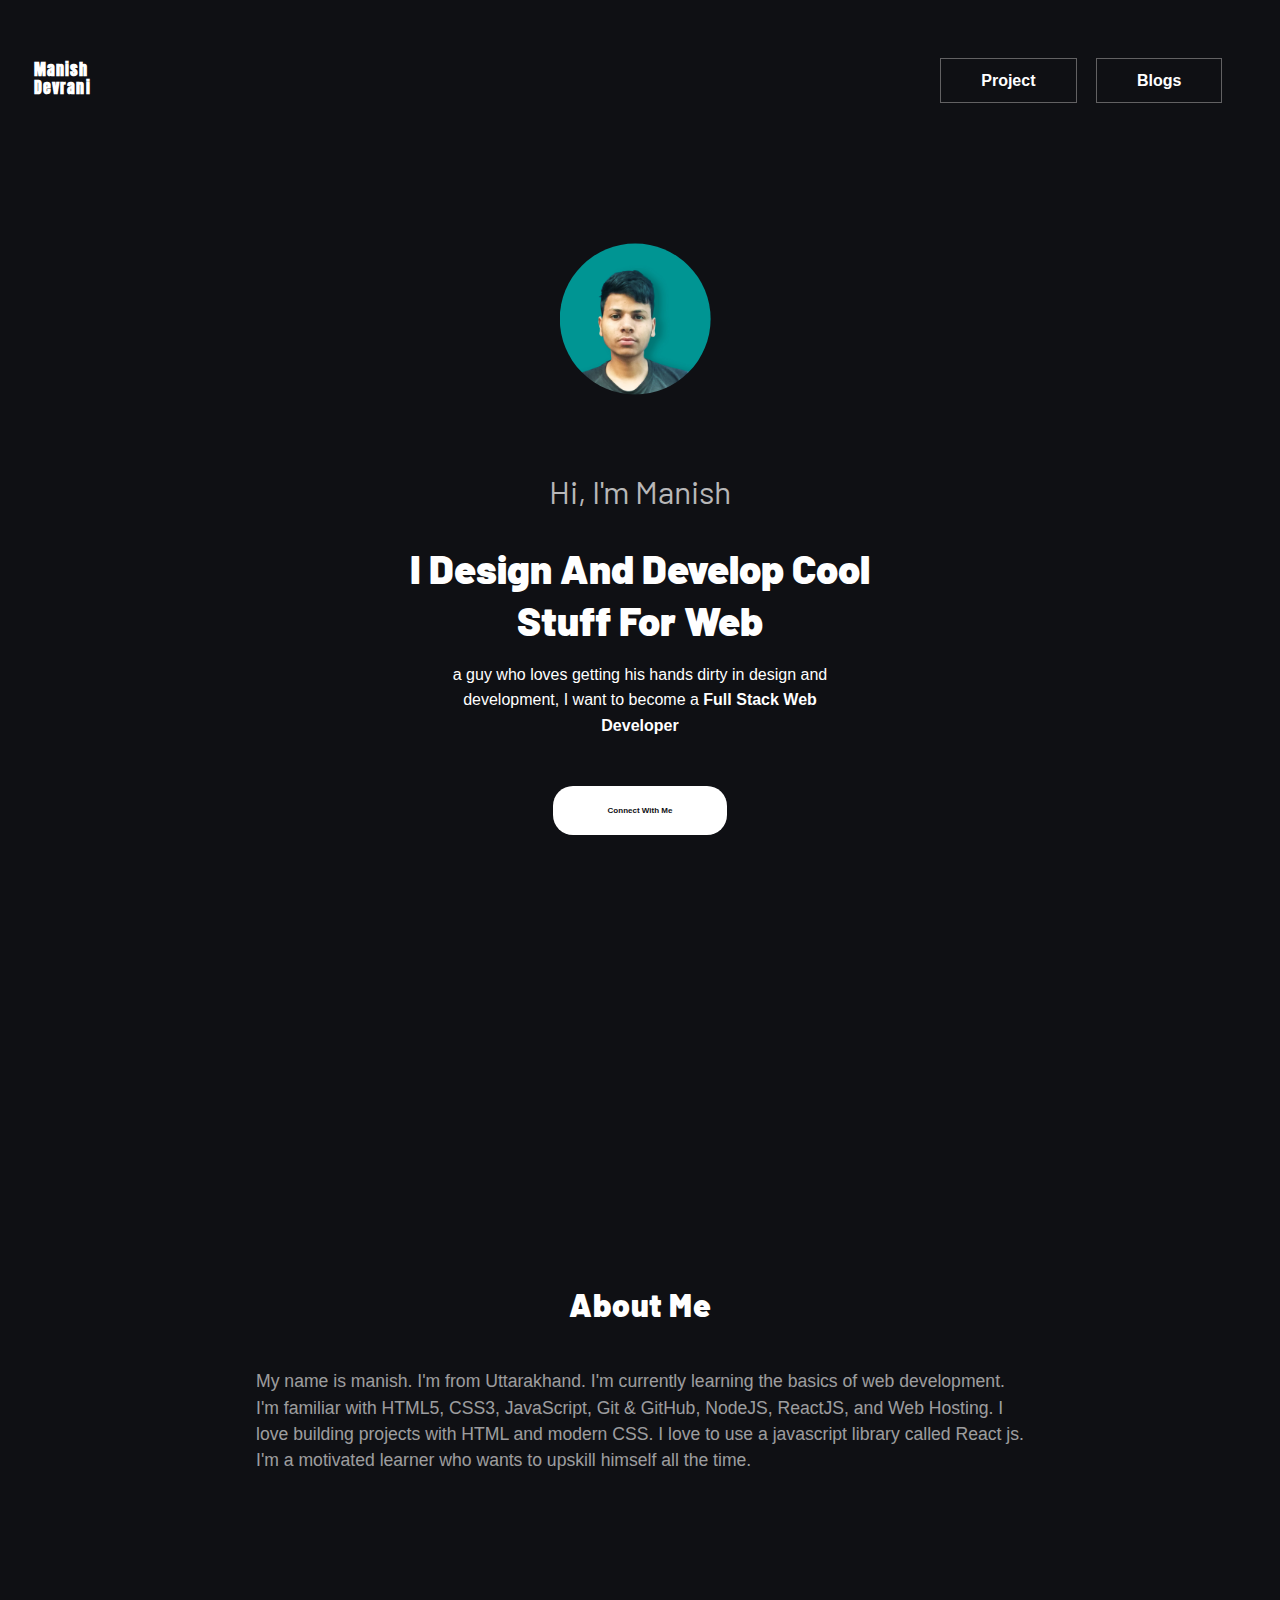
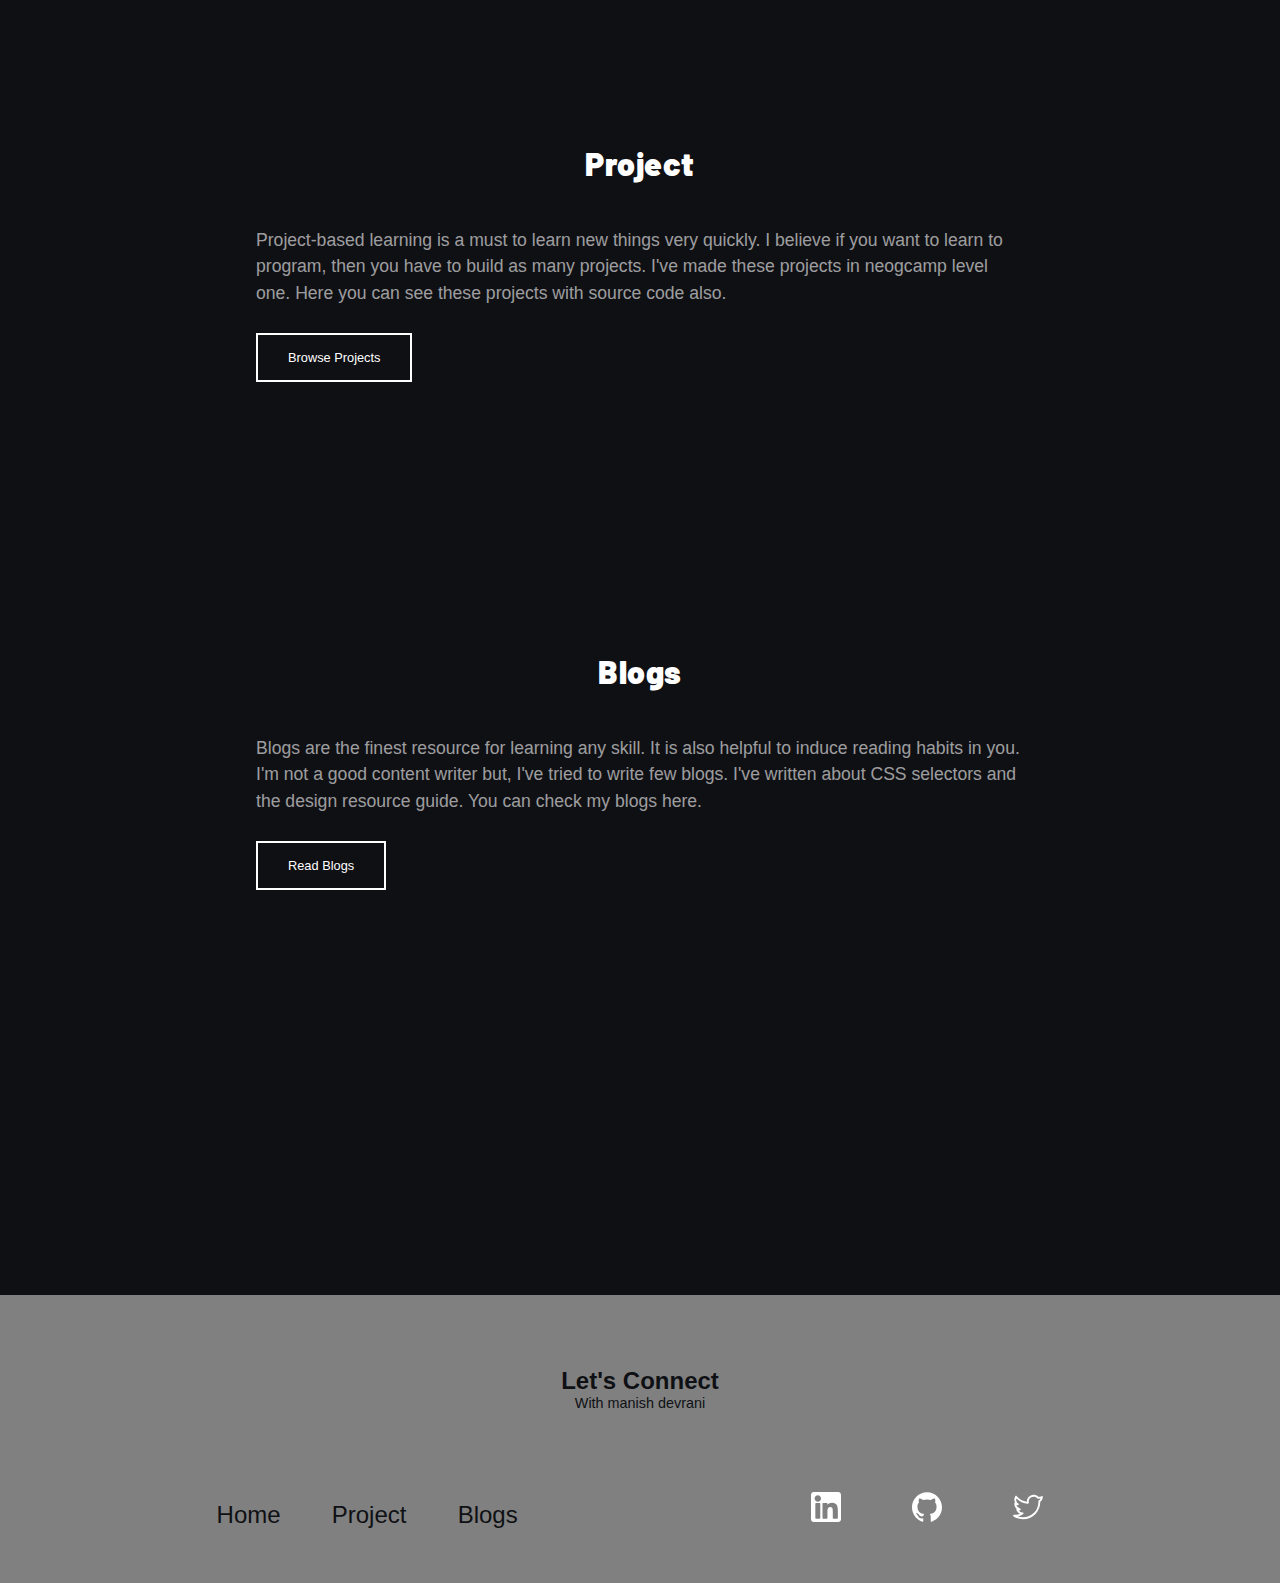
<file: index.html>
<!DOCTYPE html>
<html lang="en">
<head>
    <meta charset="UTF-8">
    <meta http-equiv="X-UA-Compatible" content="IE=edge">
    <meta name="viewport" content="width=device-width, initial-scale=1.0">
    <title>Manish Devrani</title>
    <link rel="stylesheet" href="style\style.css">
    <link rel="shortcut icon" href="/image/programming-code-signs.png" type="image/x-icon">
</head>
<body>
    <div class="container">
        <header>
            <nav class="navigationlinks">
                <div class="logo">
                    <h1 class="small"><a>Manish <br>Devrani</a></h1>
                </div>
                <ul class="list">
                    <a href="/project.html"><li id="project">Project</li></a>
                    <a href="/blog.html"><li id="project">Blogs</li></a>
                </ul>
            </nav>
            <div class="imagecontainer">
                <img src="/image/select.jpg" alt="manish devrani" class="myimg">
                <p class="hi">Hi, I'm Manish</p>
                <p class="aboutme">I Design And Develop Cool Stuff For Web</p>
                <p class="me">a guy who loves getting his hands dirty in design and development, I want to become a<strong> Full Stack Web Developer</strong></p>
                <a href="https://www.linkedin.com/in/manishdevrani77/"><button class="connectwithme">Connect With Me</button></a>
            </div>
        </header>
        
        <div class="boxes">

                <section class="technologies one">
                  <h3 class="sectiontitle">About Me</h3>
                  <p>My name is manish. I'm from Uttarakhand. I'm currently learning the basics of web development. I'm familiar with HTML5, CSS3, JavaScript, Git & GitHub, NodeJS, ReactJS, and Web Hosting. I love building projects with HTML and modern CSS. I love to use a javascript library called React js. I'm a motivated learner who wants to upskill himself all the time.<br></p>
                </section>
            
            <section class="projects two">
                    <h3 class="sectiontitle">Project</h3>
                <p>Project-based learning is a must to learn new things very quickly. I believe if you want to learn to program, then you have to build as many projects. I've made these projects in neogcamp level one. Here you can see these projects with source code also.
                </p>
                <a href="/project.html"><button class="browseproject">Browse Projects</button></a>
            </section>
    
            <section class="blog three">
                    <h3 class="sectiontitle">Blogs</h3>
                <p>Blogs are the finest resource for learning any skill. It is also helpful to induce reading habits in you. I'm not a good content writer but, I've tried to write few blogs. I've written about CSS selectors and the design resource guide. You can check my blogs here.
                </p>
                <a href="/blog.html"><button class="browseblog">Read Blogs</button></a>
            </section>
        </div>

        <footer class="connect">
            <h2 class="foottitle">Let's Connect</h2>
            <span class="footspan">With manish devrani</span>
            <div class="div">
                <ul class="footerrelativepage">
                    <li id="home"><a href="/index.html">Home</a></li>
                    <li id="project"><a href="/project.html">Project</a></li>
                    <li id="blogs"><a href="/blog.html">Blogs</a></li>
                </ul>
                <ul class="footerlink">
                        <a href="https://www.linkedin.com/in/manishdevrani77/" class="link" target="_blank"><img src="image/linkedin.svg" alt=""></a>
                        <a href="https://github.com/manish591" class="link" target="_blank"><img src="image/github.svg" alt=""></a>
                        <a href="https://twitter.com/manishdevrani77" class="link" target="_blank"><img src="image/twitter.svg" alt=""></a>
                </ul>
            </div>
        </footer>
    </div>
</body>
</html>
</file>
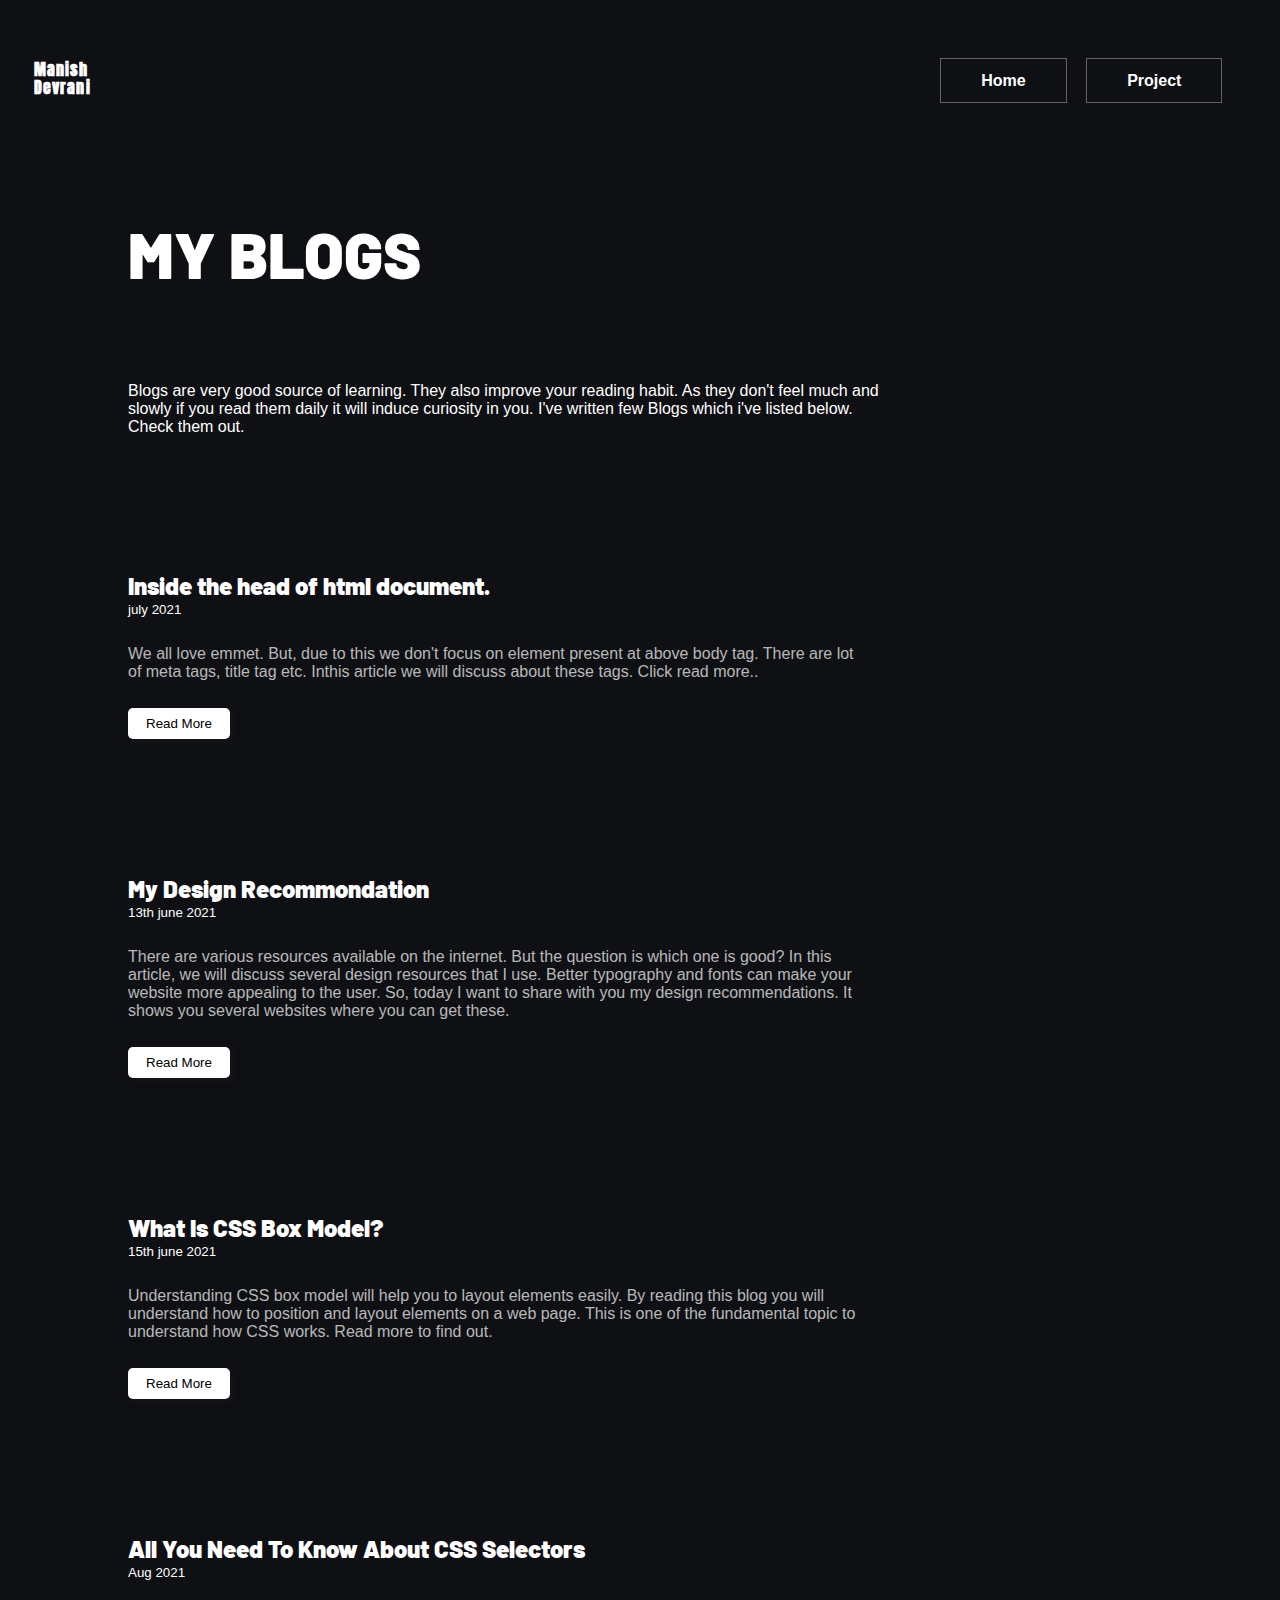
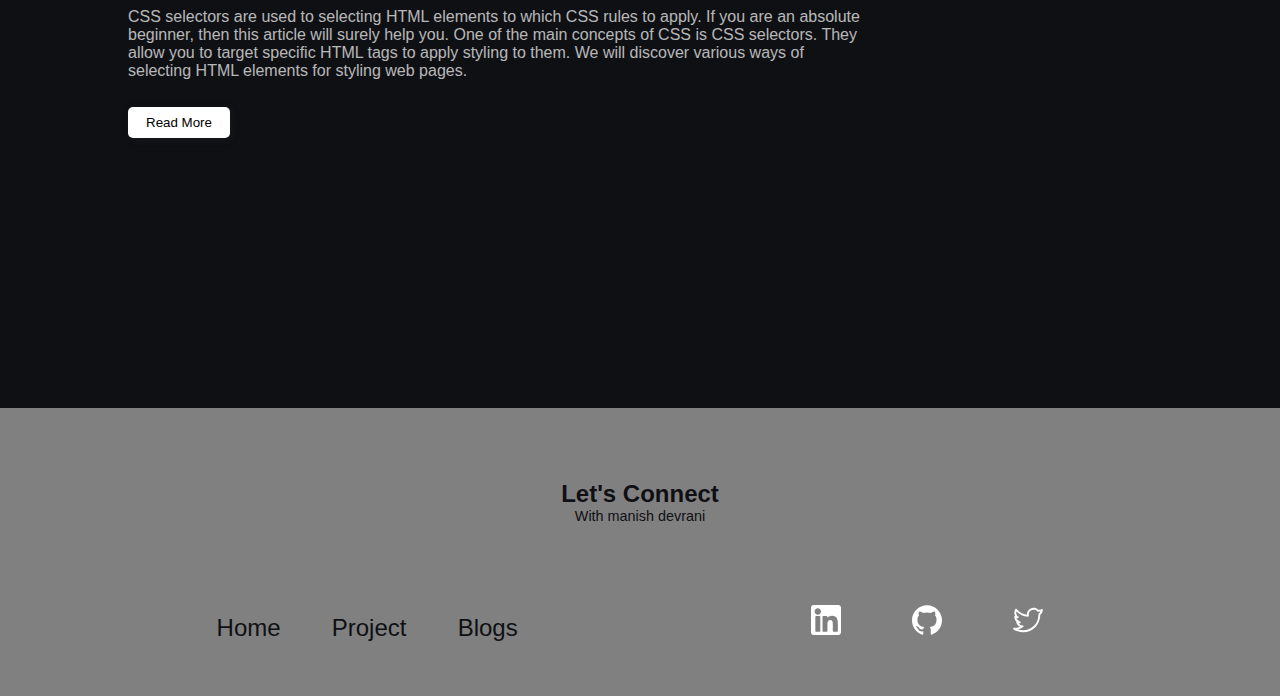
<file: blog.html>
<!DOCTYPE html>
<html lang="en">
<head>
    <meta charset="UTF-8">
    <meta http-equiv="X-UA-Compatible" content="IE=edge">
    <meta name="viewport" content="width=device-width, initial-scale=1.0">
    <title>Home|Blogs</title>
    <link rel="stylesheet" href="/style/style.css">
    <link rel="shortcut icon" href="/image/programming-code-signs.png" type="image/x-icon">
</head>
<body>
    <header>
        <nav class="navigationlinks">
            <div class="logo">
                <h1 class="small"><a>Manish <br>Devrani</a></h1>
            </div>
            <ul class="list">
                <a href="/index.html"><li id="project">Home</li></a>
                <a href="/project.html"><li id="project">Project</li></a>
            </ul>
        </nav>
        <h3 class="blogtitle">My Blogs</h3>
        <p class="bdescription">Blogs are very good source of learning. They also improve your reading habit. As they don't feel much and slowly if you read them daily it will induce curiosity in you. I've written few Blogs which i've listed below. Check them out.</p>
    </header>

    <div class="blogcontainer">
        <ol class="bloglist" reversed>
            <li>
                <article>
                    <p class="blogname">Inside the head of html document.</p>
                    <small>july 2021</small>
                    <p class="blogdescription">We all love emmet. But, due to this we don't focus on element present at above body tag. There are lot of meta tags, title tag etc. Inthis article we will discuss about these tags. Click read more..</p>
                    <a href="/blog/blogthree.html"><button class="readblog">Read More</button></a>
                </article>
            </li>

            <li>
                <article>
                    <p class="blogname">My Design Recommondation</p>
                    <small>13th june 2021</small>
                    <p class="blogdescription">There are various resources available on the internet. But the question is which one is good? In this article, we will discuss several design resources that I use. Better typography and fonts can make your website more appealing to the user. So, today I want to share with you my design recommendations. It shows you several websites where you can get these.</p>
                    <a href="/blog/blogone.html"><button class="readblog">Read More</button></a>
                </article>
            </li>

            <li>
                <article>
                    <p class="blogname">What Is CSS Box Model?</p>
                    <small>15th june 2021</small>
                    <p class="blogdescription">Understanding CSS box model will help you to layout elements easily. By reading this blog you will understand how to position and layout elements on a web page. This is one of the fundamental topic to understand how CSS works. Read more to find out.</p>
                    <a href="/blog/blogfour.html"><button class="readblog">Read More</button></a>
                </article>
            </li>

            <li>
                <article>
                    <p class="blogname">All You Need To Know About CSS Selectors</p>
                    <small>Aug 2021</small>
                    <p class="blogdescription">CSS selectors are used to selecting HTML elements to which CSS rules to apply. If you are an absolute beginner, then this article will surely help you. One of the main concepts of CSS is CSS selectors. They allow you to target specific HTML tags to apply styling to them. We will discover various ways of selecting HTML elements for styling web pages.</p>
                    <a href="/blog/blogtwo.html"><button class="readblog">Read More</button></a>
                </article>
            </li>
        </ol>
    </div>

    <footer class="connect">
        <h2 class="foottitle">Let's Connect</h2>
        <span class="footspan">With manish devrani</span>
        <div class="div">
            <ul class="footerrelativepage">
                <li id="project"><a href="/index.html">Home</a></li>
                <li id="project"><a href="/project.html">Project</a></li>
                <li id="blogs"><a href="/blog.html">Blogs</a></li>
            </ul>
            <ul class="footerlink">
                    <a href="https://www.linkedin.com/in/manishdevrani77/" class="link" target="_blank"><img src="image/linkedin.svg" alt=""></a>
                    <a href="https://github.com/manish591" class="link" target="_blank"><img src="image/github.svg" alt=""></a>
                    <a href="https://twitter.com/manishdevrani77" class="link" target="_blank"><img src="image/twitter.svg" alt=""></a>
            </ul>
        </div>
    </footer>

</body>
</html>
</file>
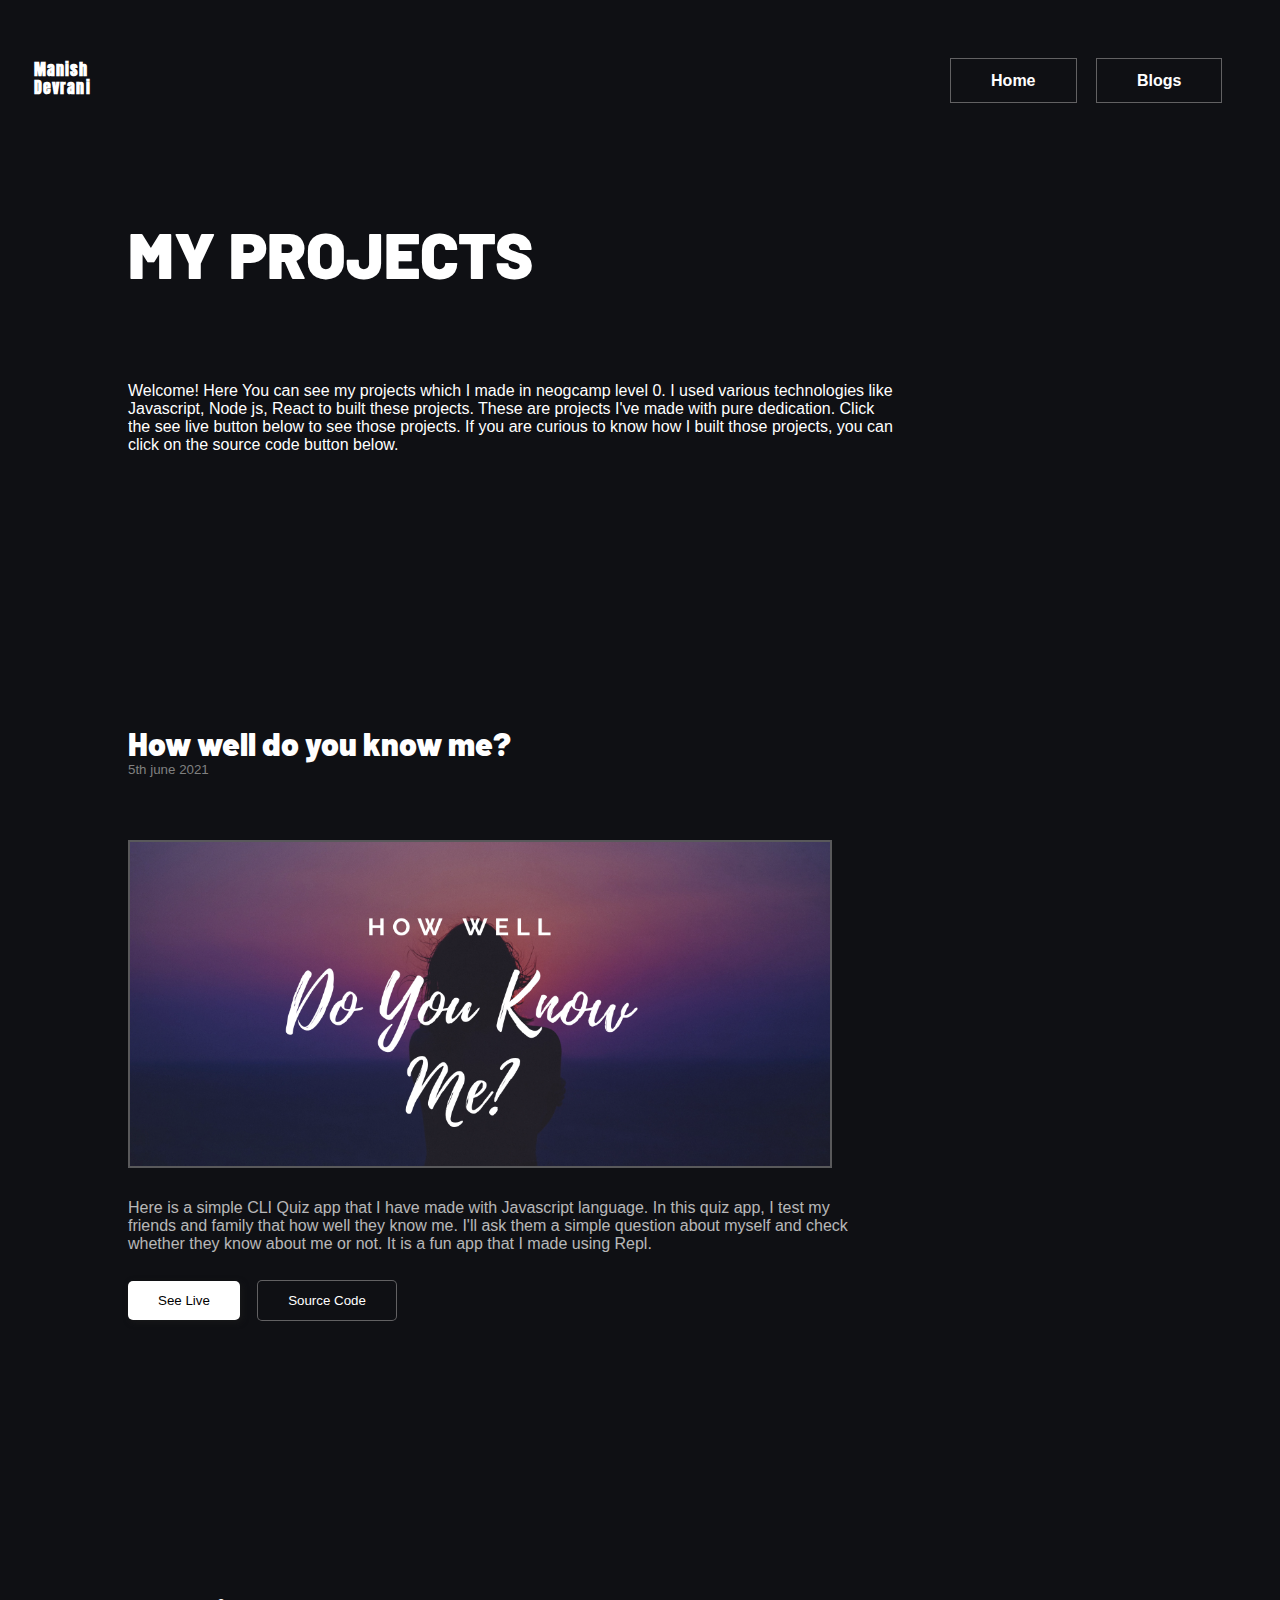
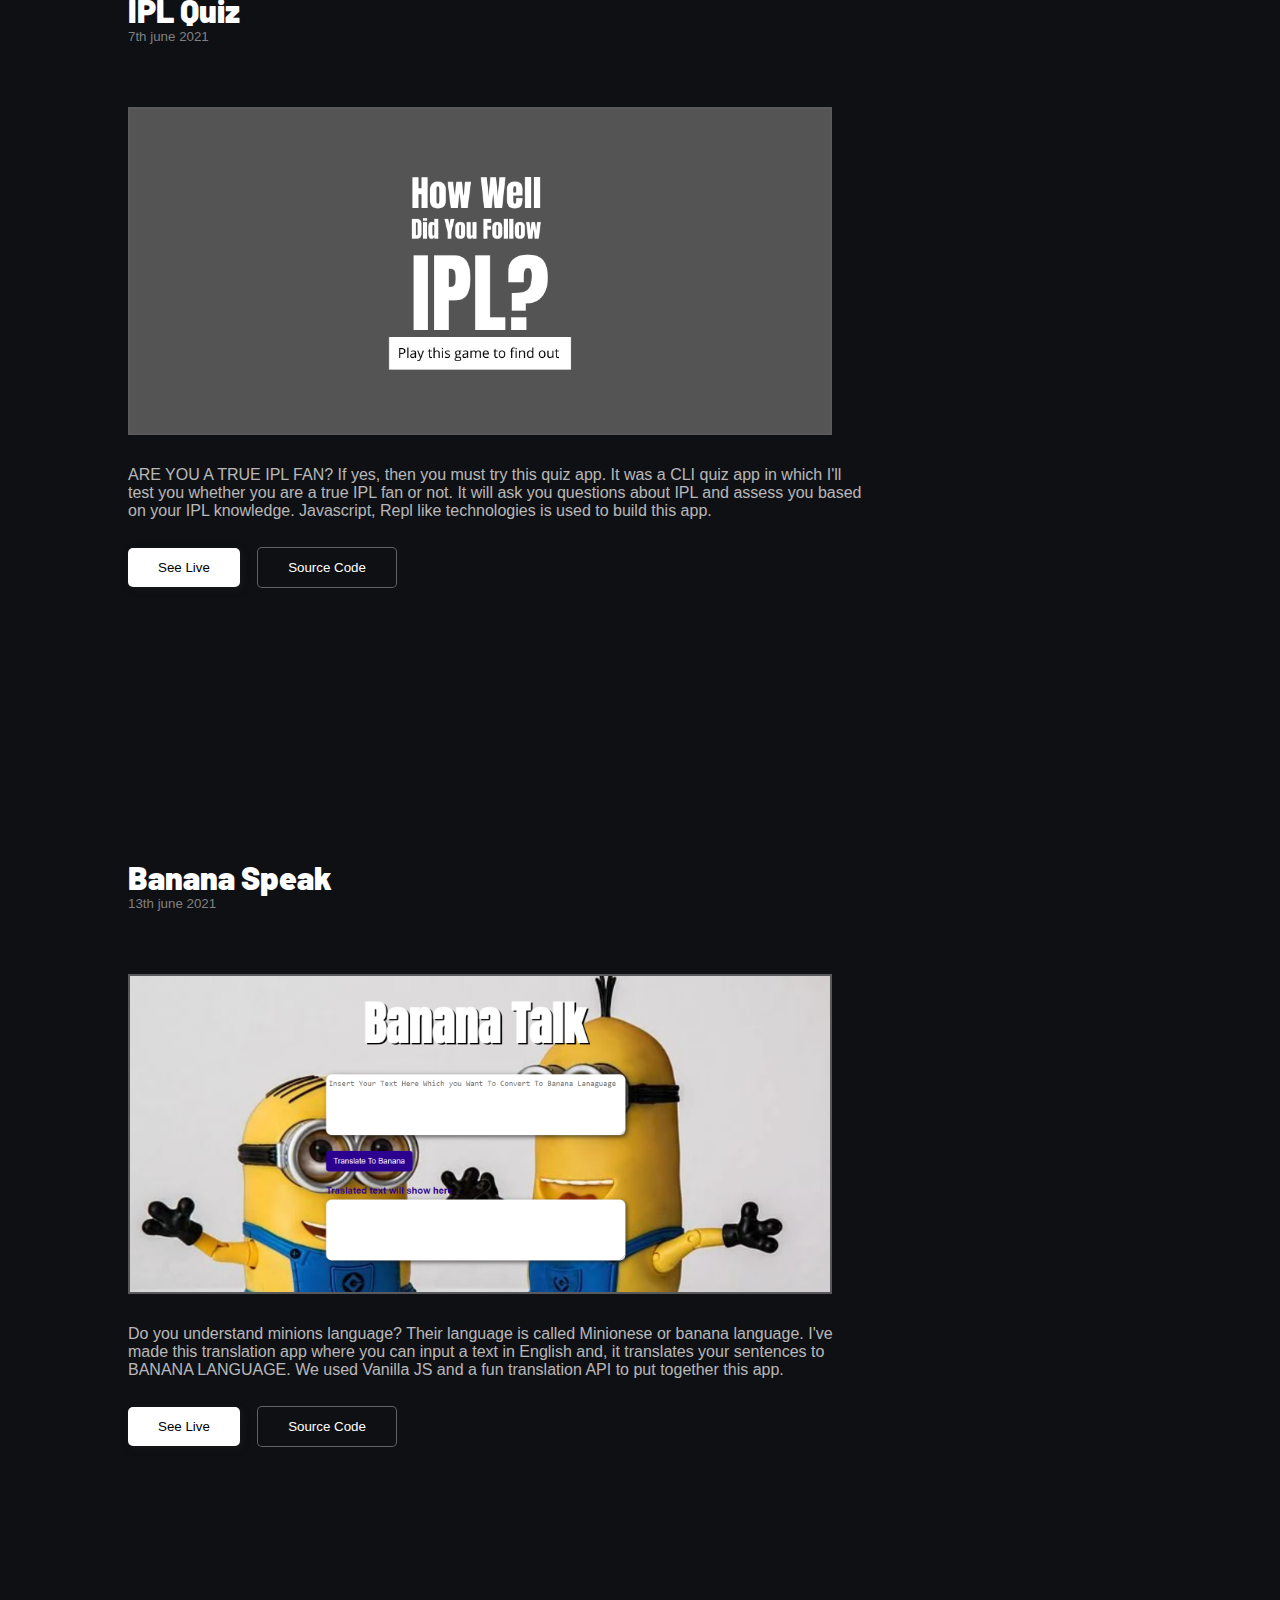
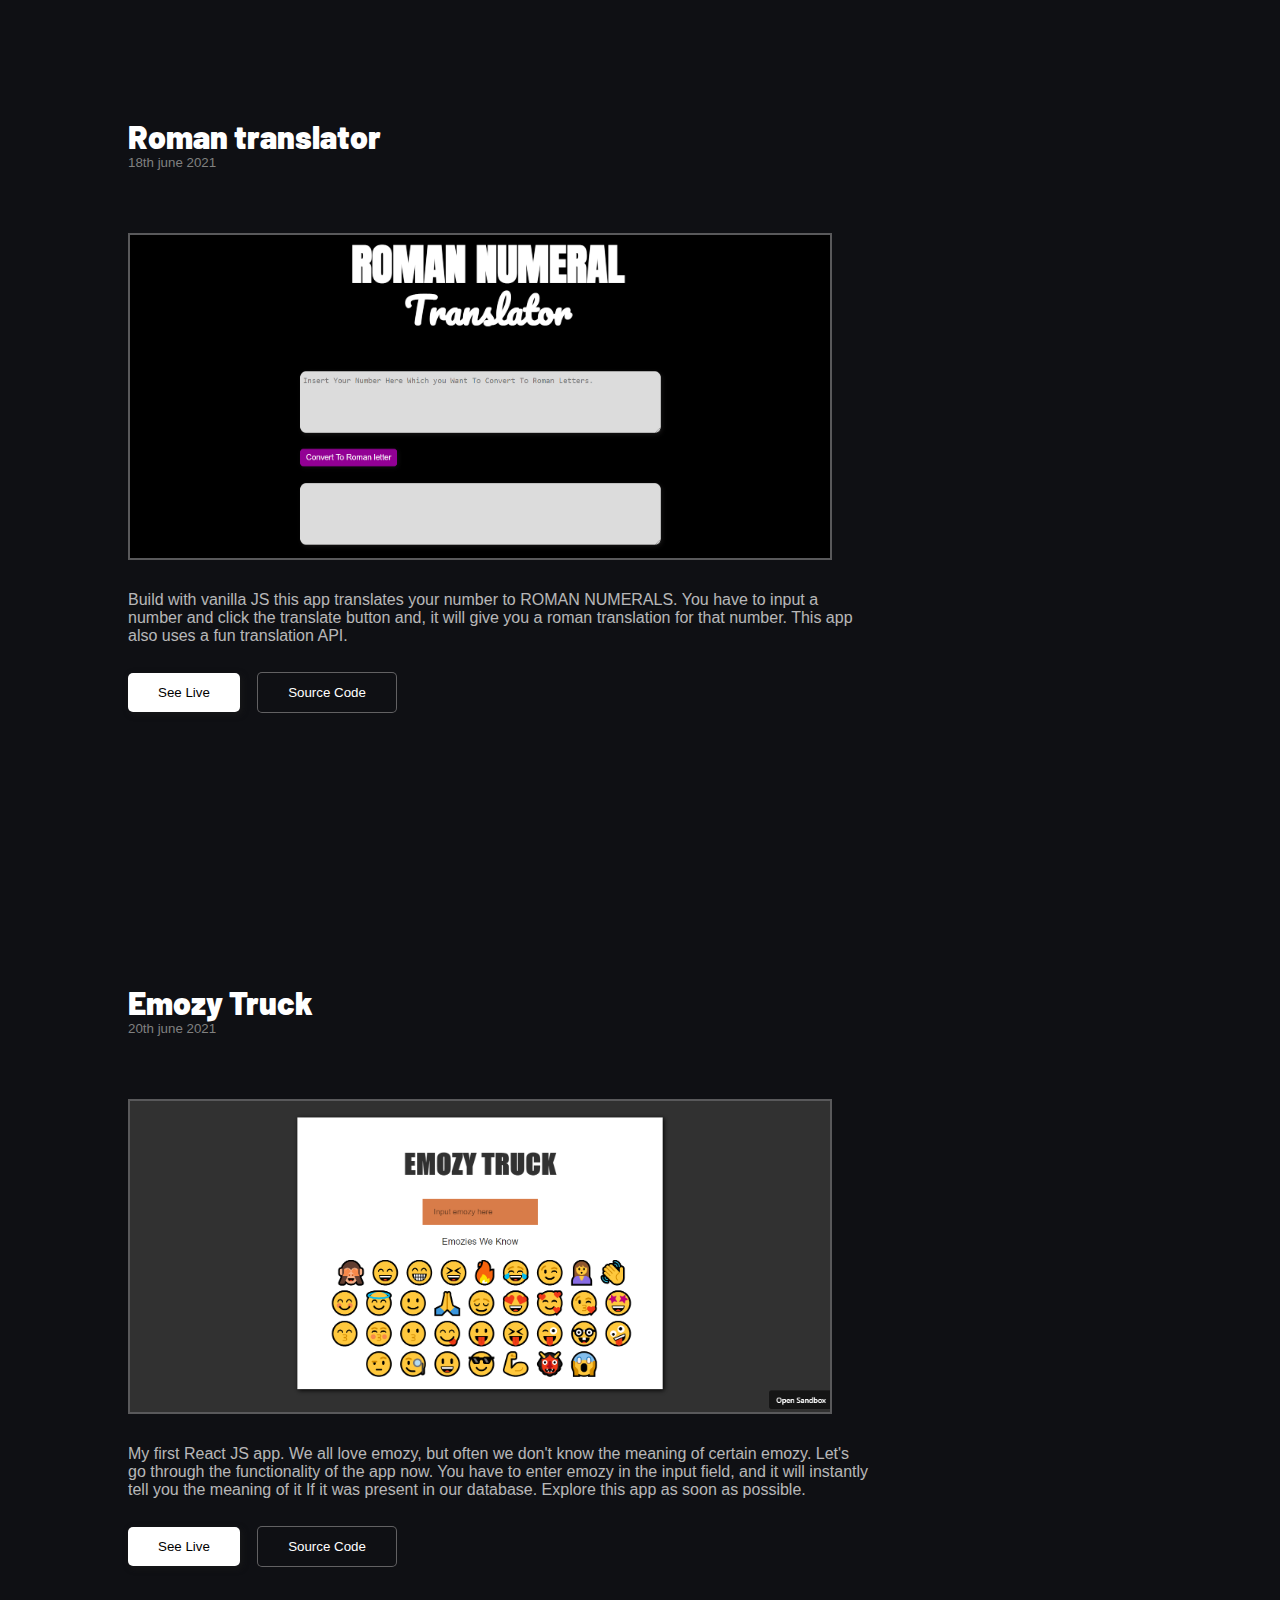
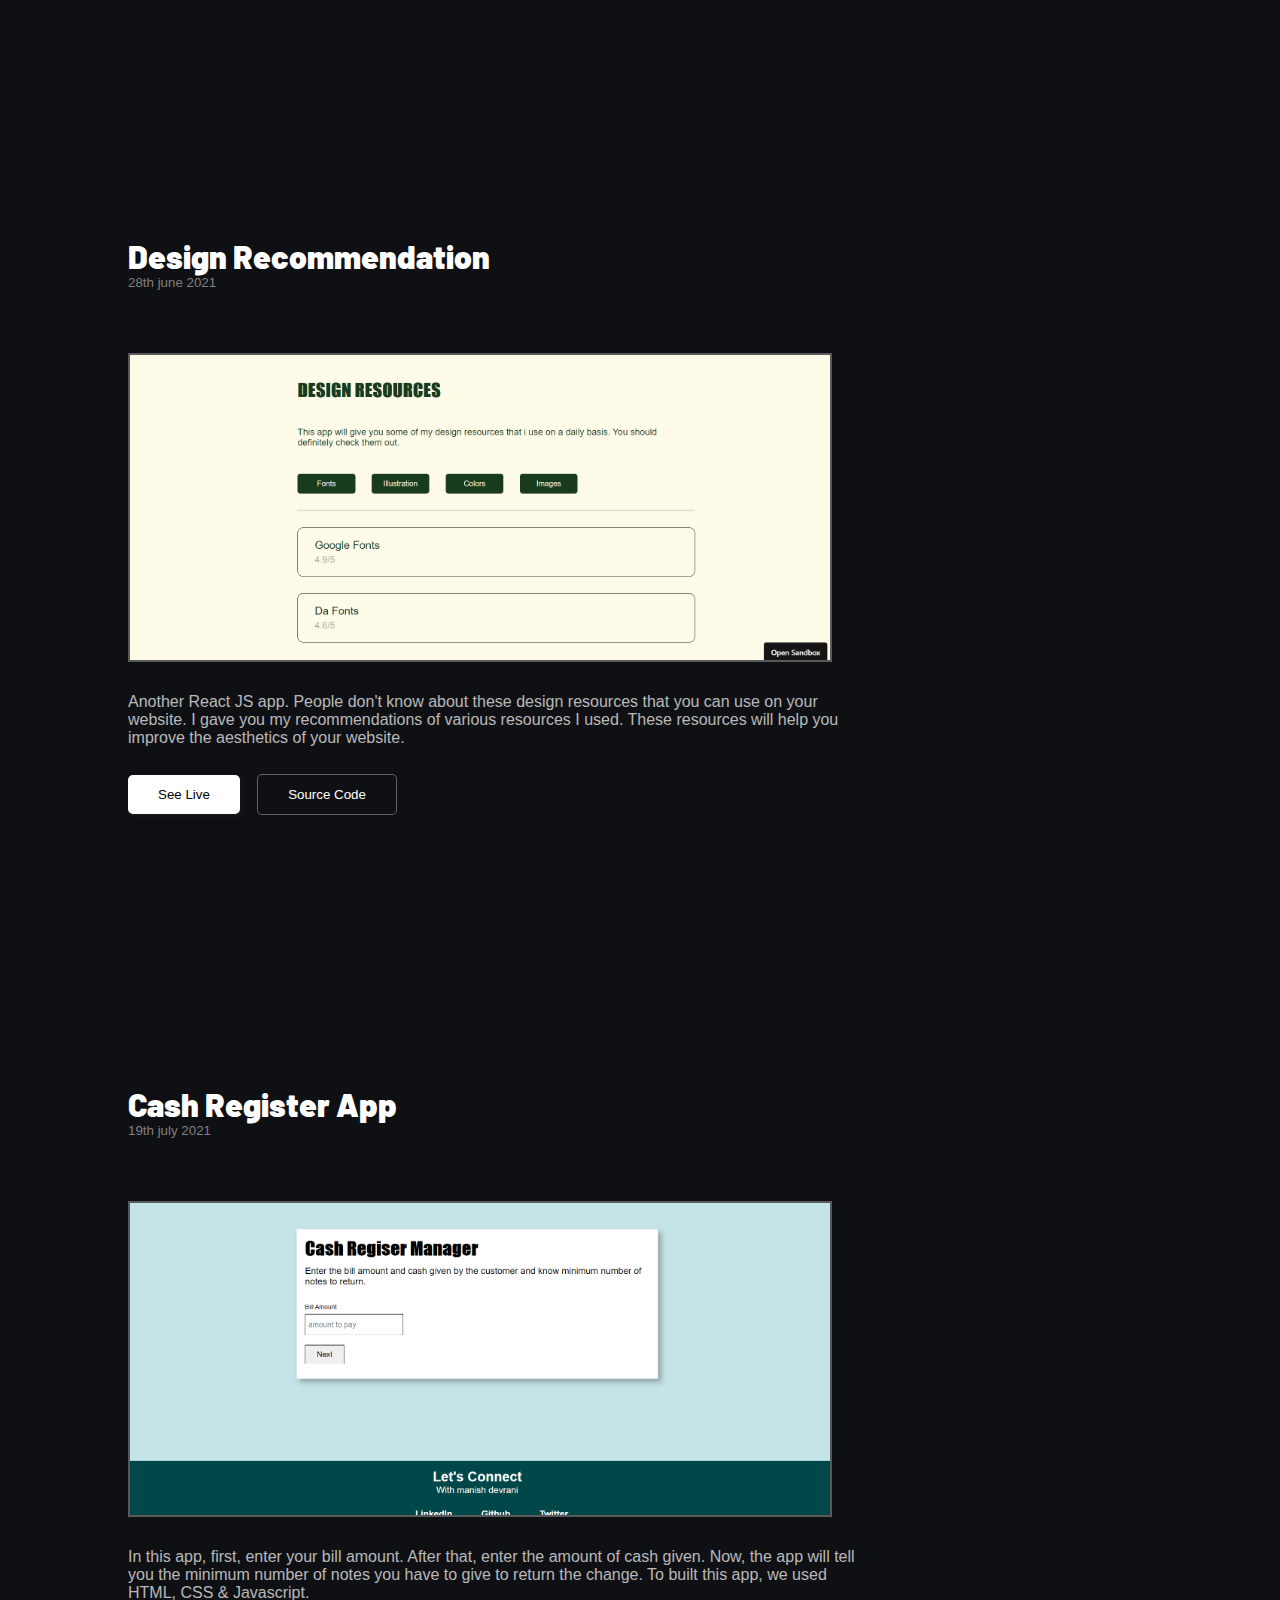
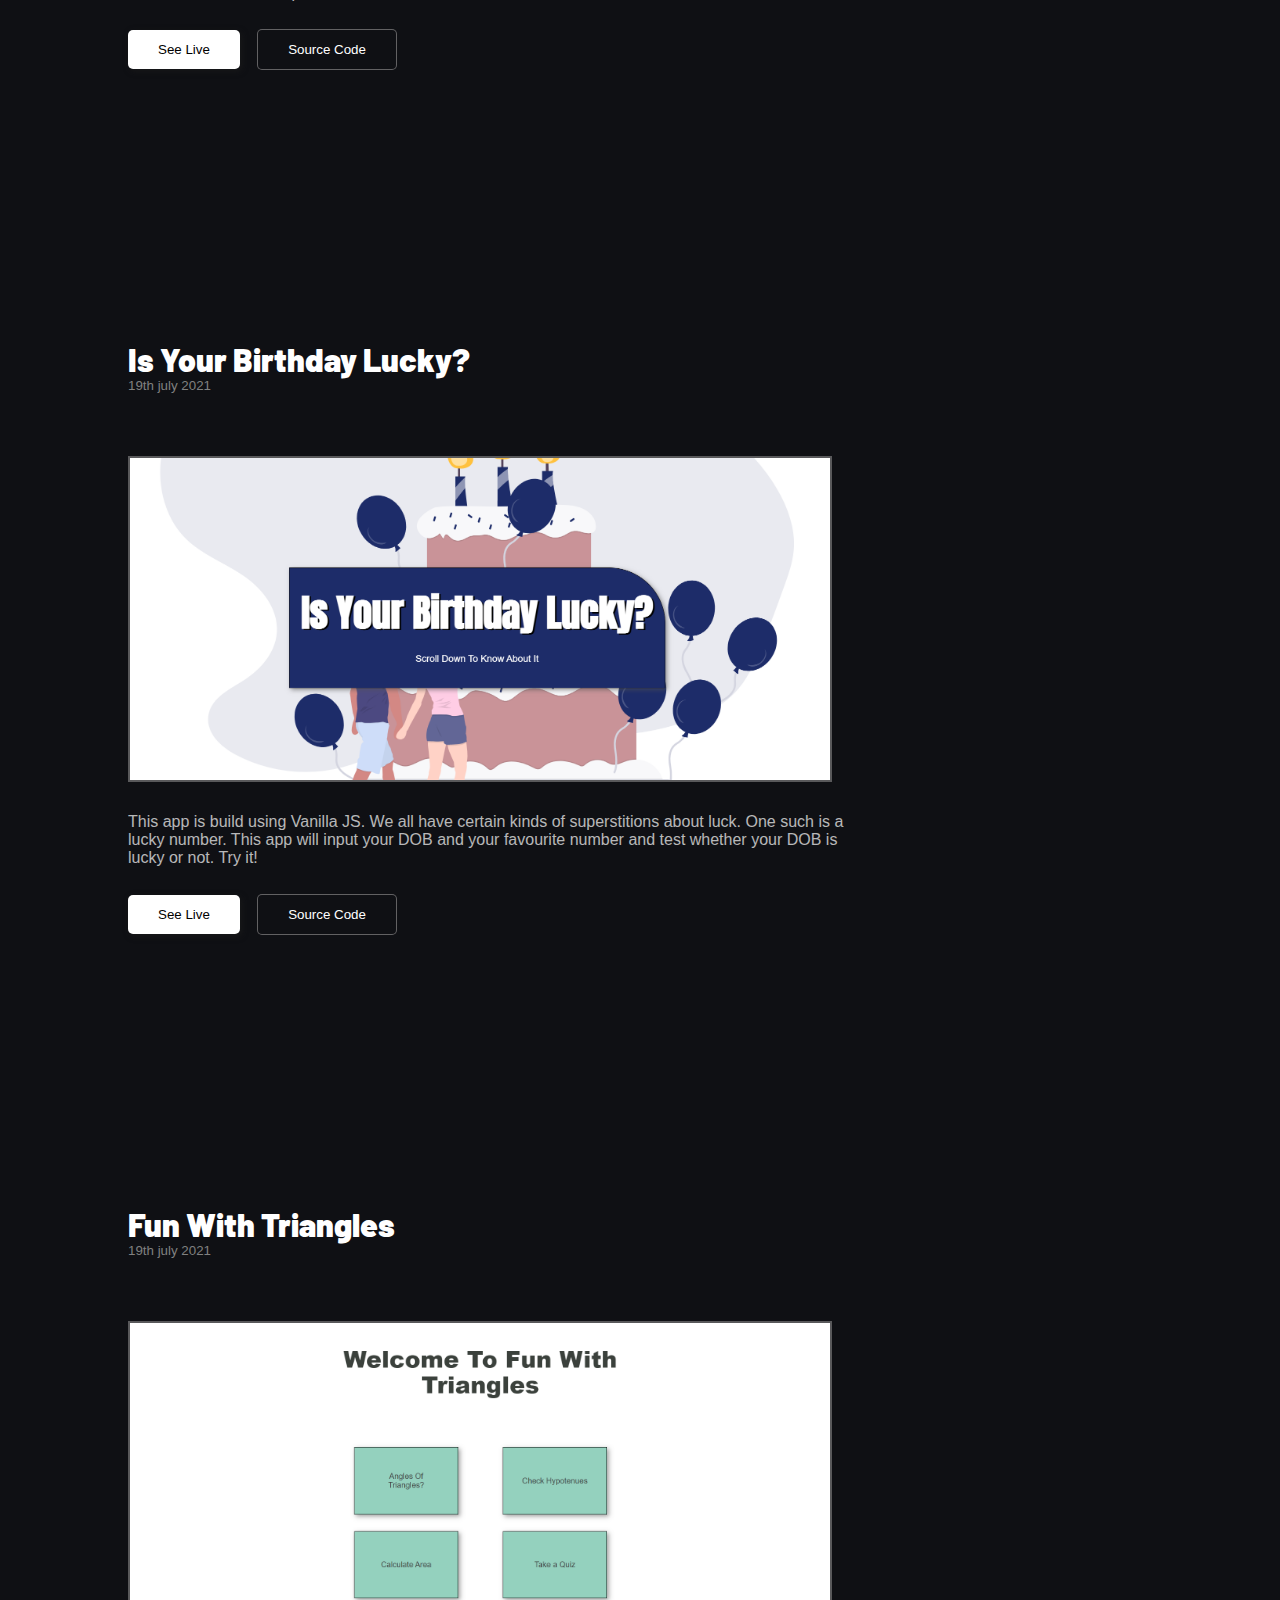
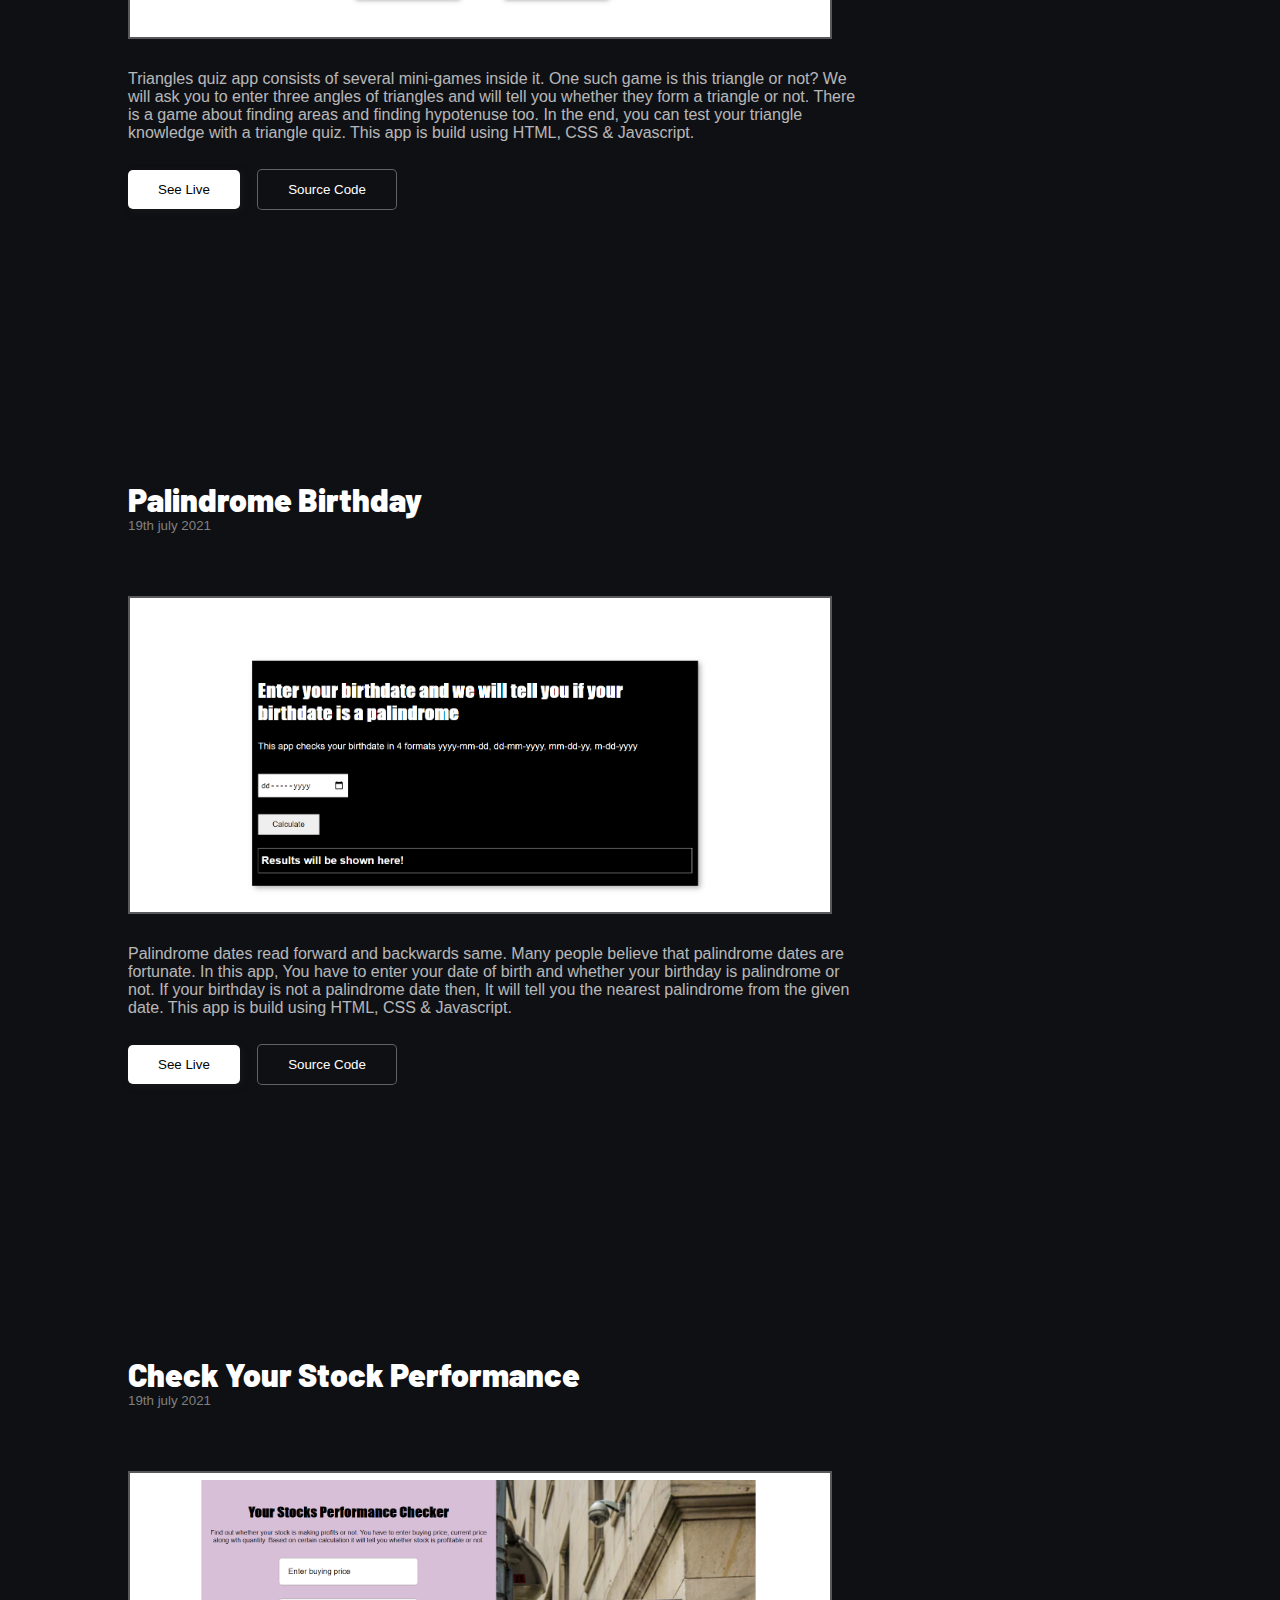
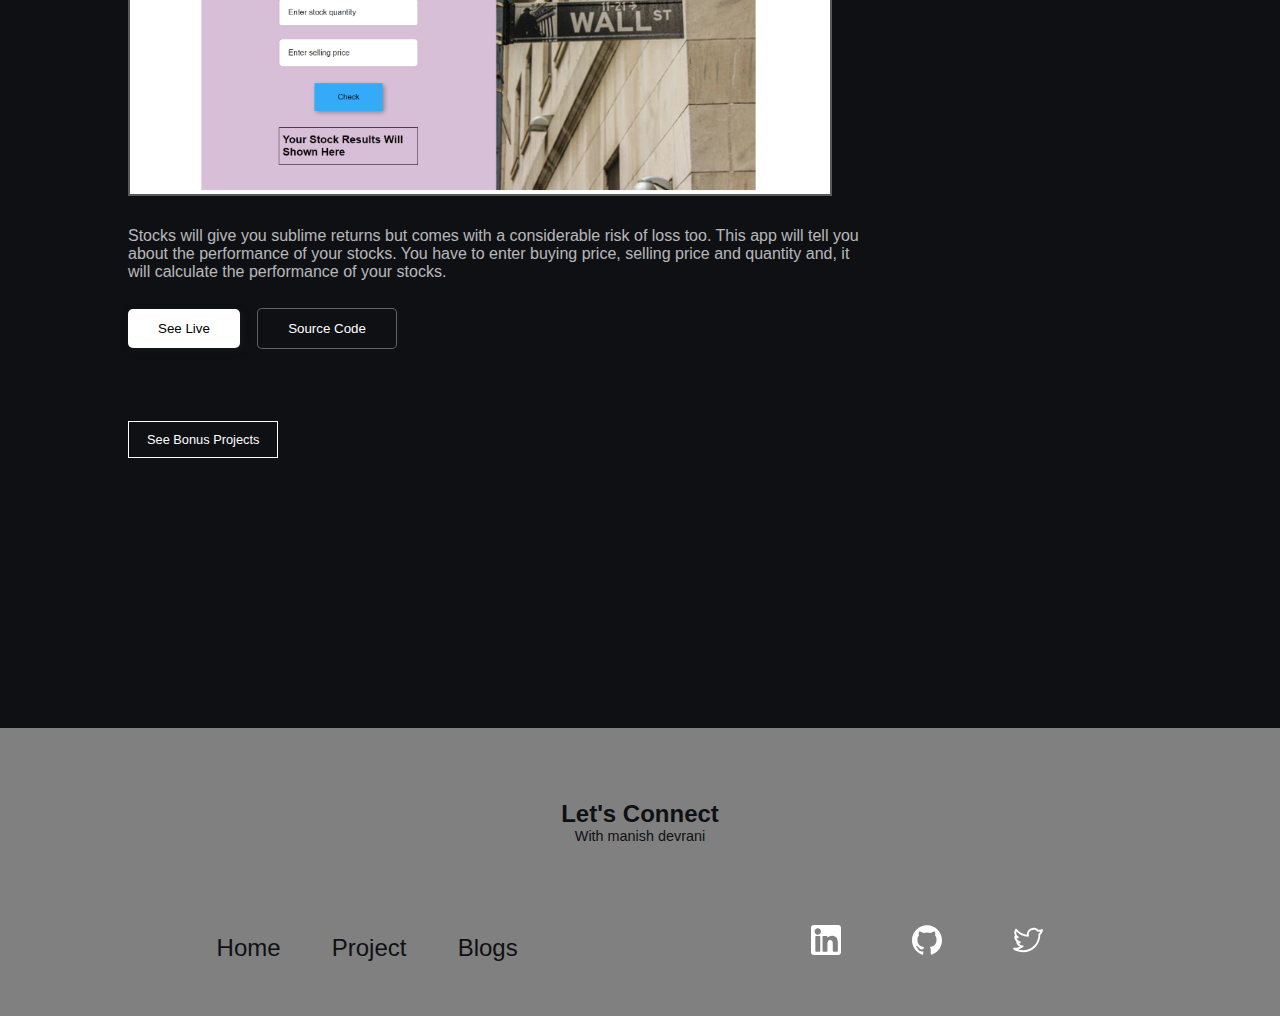
<file: project.html>
<!DOCTYPE html>
<html lang="en">
<head>
    <meta charset="UTF-8">
    <meta http-equiv="X-UA-Compatible" content="IE=edge">
    <meta name="viewport" content="width=device-width, initial-scale=1.0">
    <title>Home|Project</title>
    <link rel="stylesheet" href="/style/style.css">
    <link rel="shortcut icon" href="/image/programming-code-signs.png" type="image/x-icon">
</head>
<body>
    <header>
        <nav class="navigationlinks nav">
            <div class="logo">
                <h1 class="small"><a>Manish <br>Devrani</a></h1>
            </div>
            <ul class="list">
                <a href="/index.html"><li id="project">Home</li></a>
                <a href="/blog.html"><li id="project">Blogs</li></a>
            </ul>
        </nav>
            <h3 class="projecttitle">My Projects</h3>
            <p class="pdescription">Welcome! Here You can see my projects which I made in neogcamp level 0. I used various technologies like Javascript, Node js, React to built these projects. These are projects I've made with pure dedication. Click the see live button below to see those projects. If you are curious to know how I built those projects, you can click on the source code button below.<br></p>
    </header>

    <div class="projectcontainer">
        <ol class="projectlist">
            <li>
                <p class="projectname">How well do you know me?</p>
                <small class="date">5th june 2021</small>
                <img src="/image/How Well.png" alt="" class="projectimg">
                <p class="projectdescription">Here is a simple CLI Quiz app that I have made with Javascript language. In this quiz app, I test my friends and family that how well they know me. I'll ask them a simple question about myself and check whether they know about me or not. It is a fun app that I made using Repl.</p>
                <a href="https://replit.com/@manish591/How-well-do-you-know-me?embed=1&output=1#index.js" target="_blank"><button class="seeprojectlive">See Live</button></a>
                <a href="https://github.com/manish591/How-well-do-you-know-me" target="_blank"><button class="seeprojectsource">Source Code</button></a>
            </li>

            <li>
                <p class="projectname">IPL Quiz</p>
                <small class="date">7th june 2021</small>
                <img src="/image/ipl (1).png" alt="" class="projectimg">
                <p class="projectdescription">ARE YOU A TRUE IPL FAN? If yes, then you must try this quiz app. It was a CLI quiz app in which I'll test you whether you are a true IPL fan or not. It will ask you questions about IPL and assess you based on your IPL knowledge. Javascript, Repl like technologies is used to build this app.</p>
                <a href="https://replit.com/@manish591/Are-you-a-true-IPL-fan?embed=1output=1#index.js" target="_blank"><button class="seeprojectlive">See Live</button></a>
                <a href="https://github.com/manish591/Are-you-a-true-IPL-fan" target="_blank"><button class="seeprojectsource">Source Code</button></a>
            </li>

            <li>
                <p class="projectname">Banana Speak</p>
                <small class="date">13th june 2021</small>
                <img src="/image/banana.png" alt="" class="projectimg">
                <p class="projectdescription">Do you understand minions language? Their language is called Minionese or banana language. I've made this translation app where you can input a text in English and, it translates your sentences to BANANA LANGUAGE.    We used Vanilla JS and a fun translation API  to put together this app.</p>
                <a href="https://bananalanguagetranslatorapp.netlify.app/" target="_blank"><button class="seeprojectlive">See Live</button></a>
                <a href="https://github.com/manish591/minionspeak" target="_blank"><button class="seeprojectsource">Source Code</button></a>
            </li>

            <li>
                <p class="projectname">Roman translator</p>
                <small class="date">18th june 2021</small>
                <img src="/image/roman.png" alt="" class="projectimg">
                <p class="projectdescription">Build with vanilla JS this app translates your number to ROMAN NUMERALS. You have to input a number and click the translate button and, it will give you a roman translation for that number. This app also uses a fun translation API.</p>
                <a href="https://romannumeraltranslator.netlify.app/" target="_blank" ><button class="seeprojectlive">See Live</button></a>
                <a href="https://github.com/manish591/romannumeraltranslator" target="_blank"><button class="seeprojectsource">Source Code</button></a>
            </li>

            <li>
                <p class="projectname">Emozy Truck</p>
                <small class="date">20th june 2021</small>
                <img src="/image/emozy.png" alt="" class="projectimg">
                <p class="projectdescription">My first React JS app. We all love emozy, but often we don't know the meaning of certain emozy. Let's go through the functionality of the app now. You have to enter emozy in the input field, and it will instantly tell you the meaning of it  If it was present in our database. Explore this app as soon as possible.</p>
                <a href="https://romxz.csb.app/" target="_blank"><button class="seeprojectlive">See Live</button></a>
                <a href="https://github.com/manish591/emozy-translator-app" target="_blank"><button class="seeprojectsource">Source Code</button></a>
            </li>

            <li>
                <p class="projectname">Design Recommendation </p>
                <small class="date">28th june 2021</small>
                <img src="/image/design.png" alt="" class="projectimg">
                <p class="projectdescription">Another React JS app. People don't know about these design resources that you can use on your website. I gave you my recommendations of various resources I used. These resources will help you improve the aesthetics of your website.</p>
                <a href="https://vg14u.csb.app/" target="_blank"><button class="seeprojectlive">See Live</button></a>
                <a href="https://github.com/manish591/A-Design-Resources-Recommondation" target="_blank"><button class="seeprojectsource">Source Code</button></a>
            </li>

            <li>
                <p class="projectname">Cash Register App</p>
                <small class="date">19th july 2021</small>
                <img src="/image/cashmanager.png" alt="" class="projectimg">
                <p class="projectdescription">In this app, first, enter your bill amount. After that, enter the amount of cash given. Now, the app will tell you the minimum number of notes you have to give to return the change. To built this app, we used HTML, CSS &  Javascript.</p>
                <a href="https://cashregistermanager-manish.netlify.app/" target="_blank"><button class="seeprojectlive">See Live</button></a>
                <a href="https://github.com/manish591/expanseTracker" target="_blank"><button class="seeprojectsource">Source Code</button></a>
            </li>

            <li>
                <p class="projectname">Is Your Birthday Lucky?</p>
                <small class="date">19th july 2021</small>
                <img src="/image/luckybirthday.png" alt="" class="projectimg">
                <p class="projectdescription">This app is build using Vanilla JS. We all have certain kinds of superstitions about luck. One such is a lucky number. This app will input your DOB and your favourite number and test whether your DOB is lucky or not. Try it!</p>
                <a href="https://lucky-number.netlify.app/" target="_blank"><button class="seeprojectlive">See Live</button></a>
                <a href="https://github.com/manish591/lucky-number" target="_blank"><button class="seeprojectsource">Source Code</button></a>
            </li>

            <li>
                <p class="projectname">Fun With Triangles</p>
                <small class="date">19th july 2021</small>
                <img src="/image/funwithtriangle.png" alt="" class="projectimg">
                <p class="projectdescription">Triangles quiz app consists of several mini-games inside it. One such game is this triangle or not? We will ask you to enter three angles of triangles and will tell you whether they form a triangle or not. There is a game about finding areas and finding hypotenuse too. In the end, you can test your triangle knowledge with a triangle quiz. This app is build using HTML, CSS & Javascript.</p>
                <a href="https://funtrianglegame-manish.netlify.app/" target="_blank"><button class="seeprojectlive">See Live</button></a>
                <a href="https://github.com/manish591/funTriangleGame" target="_blank"><button class="seeprojectsource">Source Code</button></a>
            </li>

            <li>
                <p class="projectname">Palindrome Birthday</p>
                <small class="date">19th july 2021</small>
                <img src="/image/palindrome.png" alt="" class="projectimg">
                <p class="projectdescription">Palindrome dates read forward and backwards same. Many people believe that palindrome dates are fortunate. In this app, You have to enter your date of birth and whether your birthday is palindrome or not. If your birthday is not a palindrome date then, It will tell you the nearest palindrome from the given date. This app is build using HTML, CSS & Javascript.</p>
                <a href="https://palindromebirthday-md.netlify.app/" target="_blank"><button class="seeprojectlive">See Live</button></a>
                <a href="https://github.com/manish591/palindromeBirthday" target="_blank"><button class="seeprojectsource">Source Code</button></a>
            </li>

            <li>
                <p class="projectname">Check Your Stock Performance</p>
                <small class="date">19th july 2021</small>
                <img src="/image/stocks.png" alt="" class="projectimg">
                <p class="projectdescription">Stocks will give you sublime returns but comes with a considerable risk of loss too. This app will tell you about the performance of your stocks. You have to enter buying price, selling price and quantity and, it will calculate the performance of your stocks.</p>
                <a href="https://checkstocksperformance-md.netlify.app/" target="_blank"><button class="seeprojectlive">See Live</button></a>
                <a href="https://github.com/manish591/checkstockperformance" target="_blank"><button class="seeprojectsource">Source Code</button></a>
            </li>

            <div class="hide">
                <li>
                    <p class="projectname">*Leap Year</p>
                    <small class="date">30th june 2021</small>
                    <p class="projectdescription">This app is built using Vanilla JS. Leap year comes once in four years and has 366 days one more than usual years. This app will tests whether your birthyear is a leap year or not based on certain calculation. Try this app and enjoy!</p>
                    <button class="seeprojectlive"><a href="https://isthisleapyear.netlify.app/" target="_blank">See Live</a></button>
                    <button class="seeprojectsource"><a href="https://github.com/manish591/leap-year" target="_blank">Source Code</a></button>
                </li>

                <li>
                    <p class="projectname">*Rock Paper Scissors</p>
                    <small class="date">5th july 2021</small>
                    <p class="projectdescription">You have probably played this game in your schools, but I've made a web version of rock, paper, scissors. Playing this game is very fun so you should check this app out. Enjoy!</p>
                    <button class="seeprojectlive"><a href="https://play-rockpaperscissorsgame.netlify.app/" target="_blank">See Live</a></button>
                    <button class="seeprojectsource"><a href="https://github.com/manish591/rock-paper-scissors" target="_blank">Source Code</a></button>
                </li>

                <li>
                    <p class="projectname">*Lucky Birthday Build Using React</p>
                    <small class="date">6th july 2021</small>
                    <p class="projectdescription">This is the same app listed above called lucky birthday. But this app is built using React not with vanilla js.You can also check source code to see the differnce.</p>
                    <button class="seeprojectlive"><a href="https://du0j5.csb.app/" target="_blank">See Live</a></button>
                    <button class="seeprojectsource"><a href="https://github.com/manish591/isyourbirthdaylucky-react" target="_blank">Source Code</a></button>
                </li>

                <li>
                    <p class="projectname">*Weather Data</p>
                    <small class="date">july 2021</small>
                    <p class="projectdescription">This app shows you weather of your city. Search for a city and it will tell you the current weather of that city. Build using vanilla javascript and open weather API.</p>
                    <button class="seeprojectlive"><a href="https://showweatherdata.netlify.app/" target="_blank">See Live</a></button>
                    <button class="seeprojectsource"><a href="https://github.com/manish591/weatherdata" target="_blank">Source Code</a></button>
                </li>

                <li>
                    <p class="projectname">*Expense Tracker</p>
                    <small class="date">july 2021</small>
                    <p class="projectdescription">This app is built using vanilla js. It keeps tracks of your expenses. You must check out this small project.</p>
                    <button class="seeprojectlive"><a href="https://yourexpensestrackerapp.netlify.app/" target="_blank">See Live</a></button>
                    <button class="seeprojectsource"><a href="https://github.com/manish591/TrackYourExpense" target="_blank">Source Code</a></button>
                </li>

            </div>
        </ol>

        <button class="moreproject">See Bonus Projects</button>
    </div>

    <footer class="connect">
        <h2 class="foottitle">Let's Connect</h2>
        <span class="footspan">With manish devrani</span>
        <div class="div">
            <ul class="footerrelativepage">
                <li id="project"><a href="/index.html">Home</a></li>
                <li id="project"><a href="/project.html">Project</a></li>
                <li id="blogs"><a href="/blog.html">Blogs</a></li>
            </ul>
            <ul class="footerlink">
                    <a href="https://www.linkedin.com/in/manishdevrani77/" class="link" target="_blank"><img src="image/linkedin.svg" alt=""></a>
                    <a href="https://github.com/manish591" class="link" target="_blank"><img src="image/github.svg" alt=""></a>
                    <a href="https://twitter.com/manishdevrani77" class="link" target="_blank"><img src="image/twitter.svg" alt=""></a>
            </ul>
        </div>
    </footer>
    <script src="/app.js"></script>
</body>
</html>
</file>
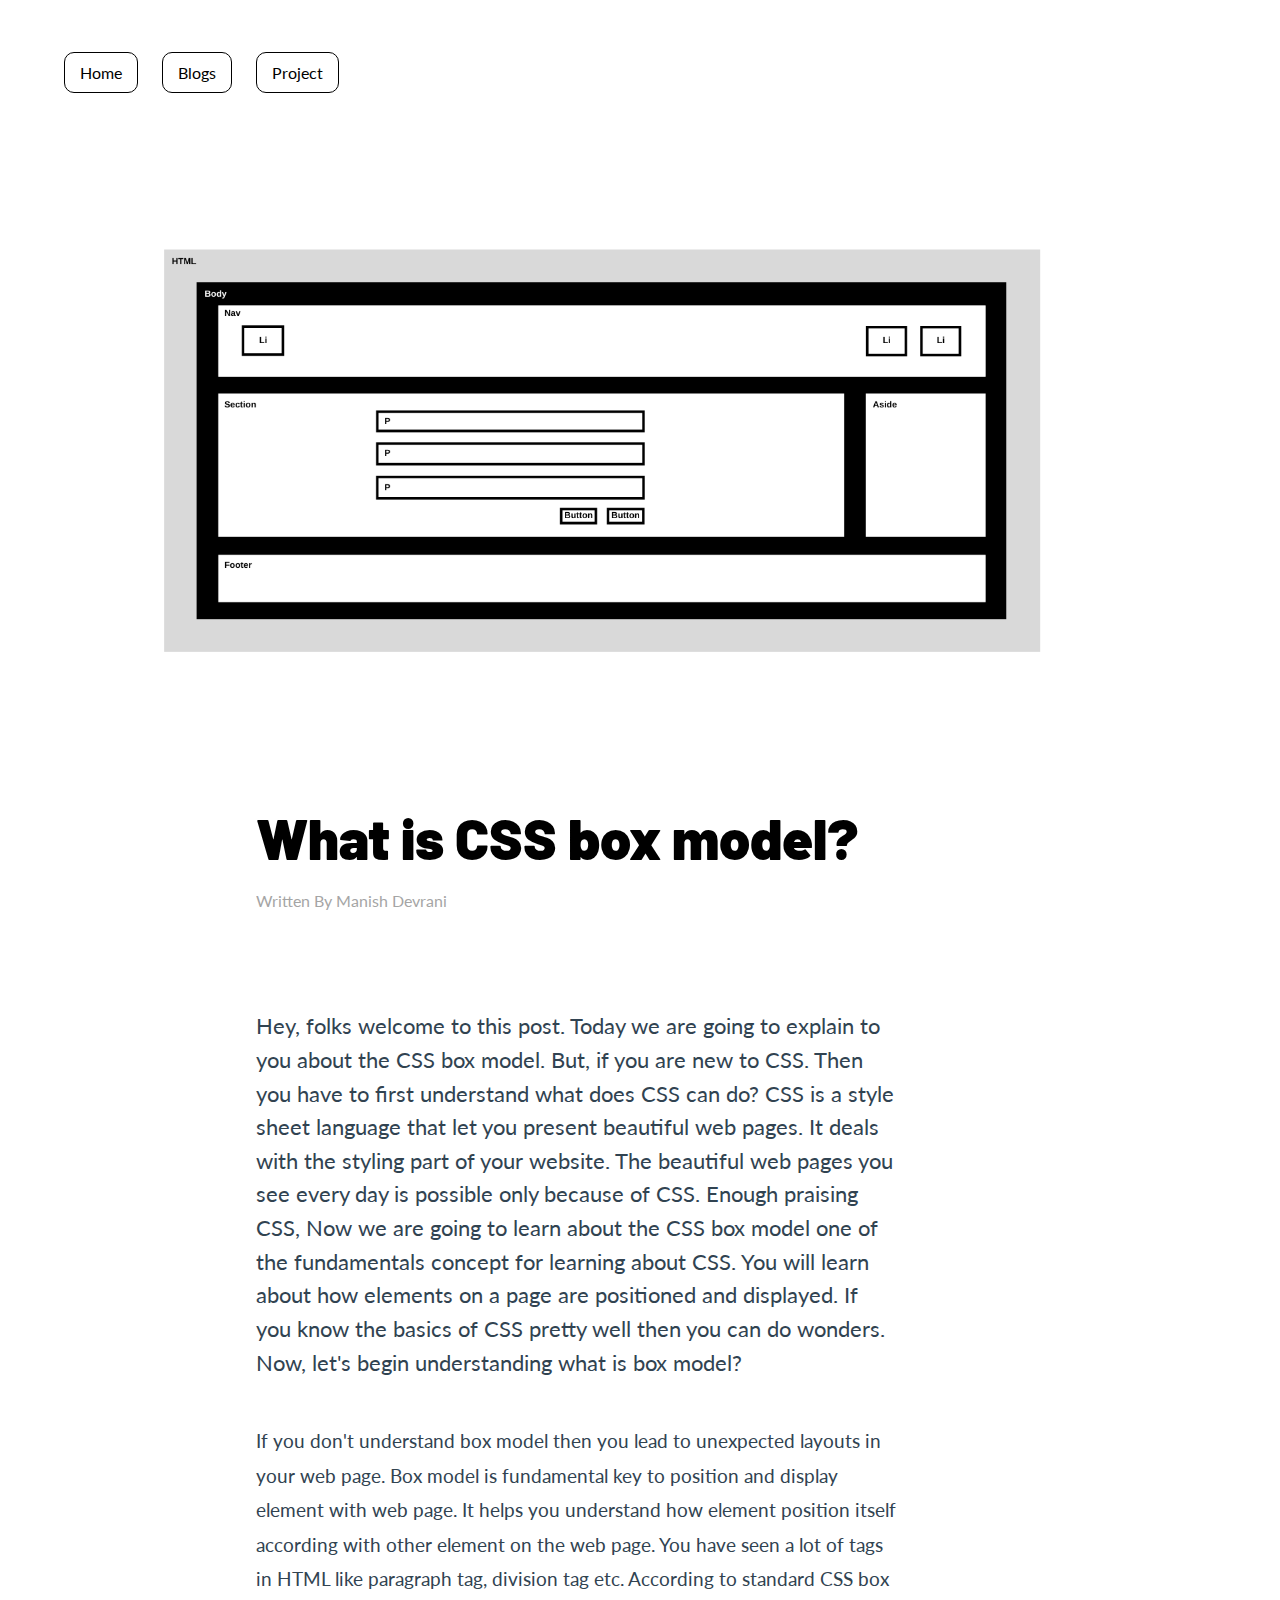
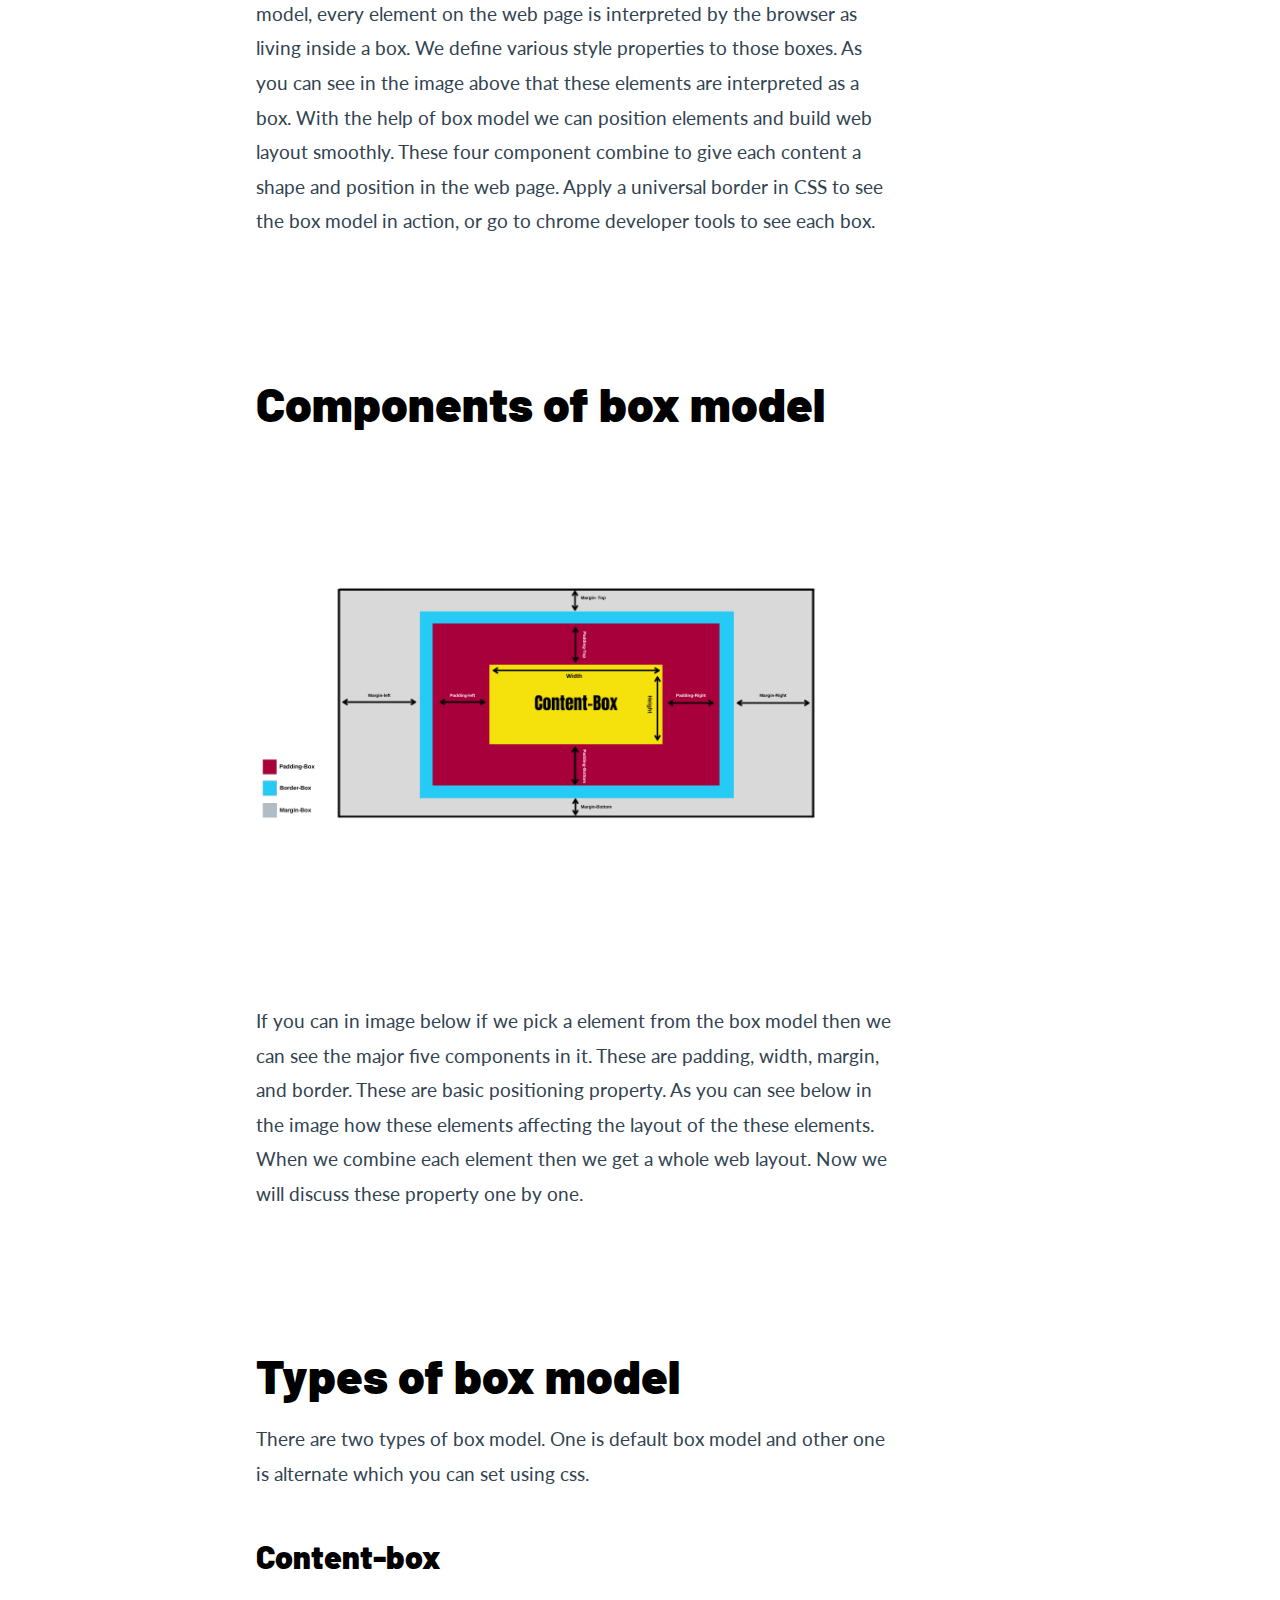
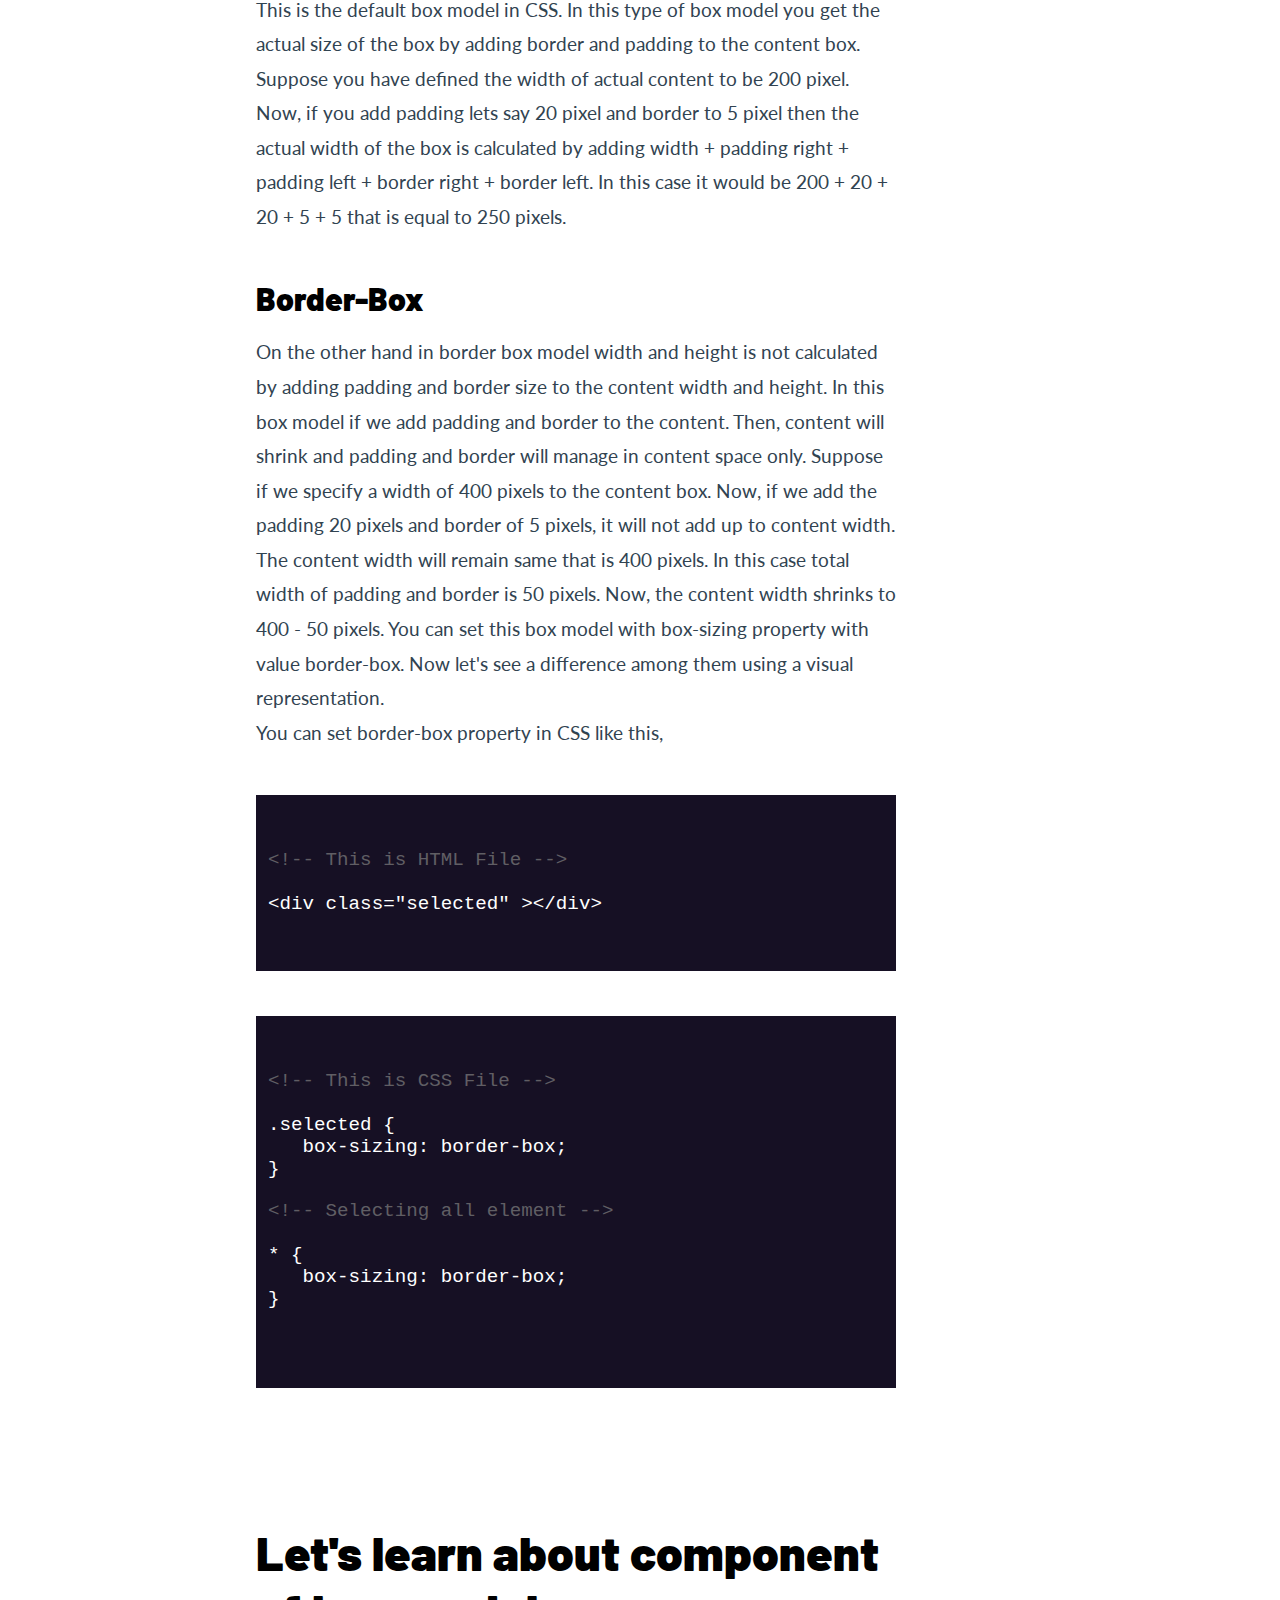
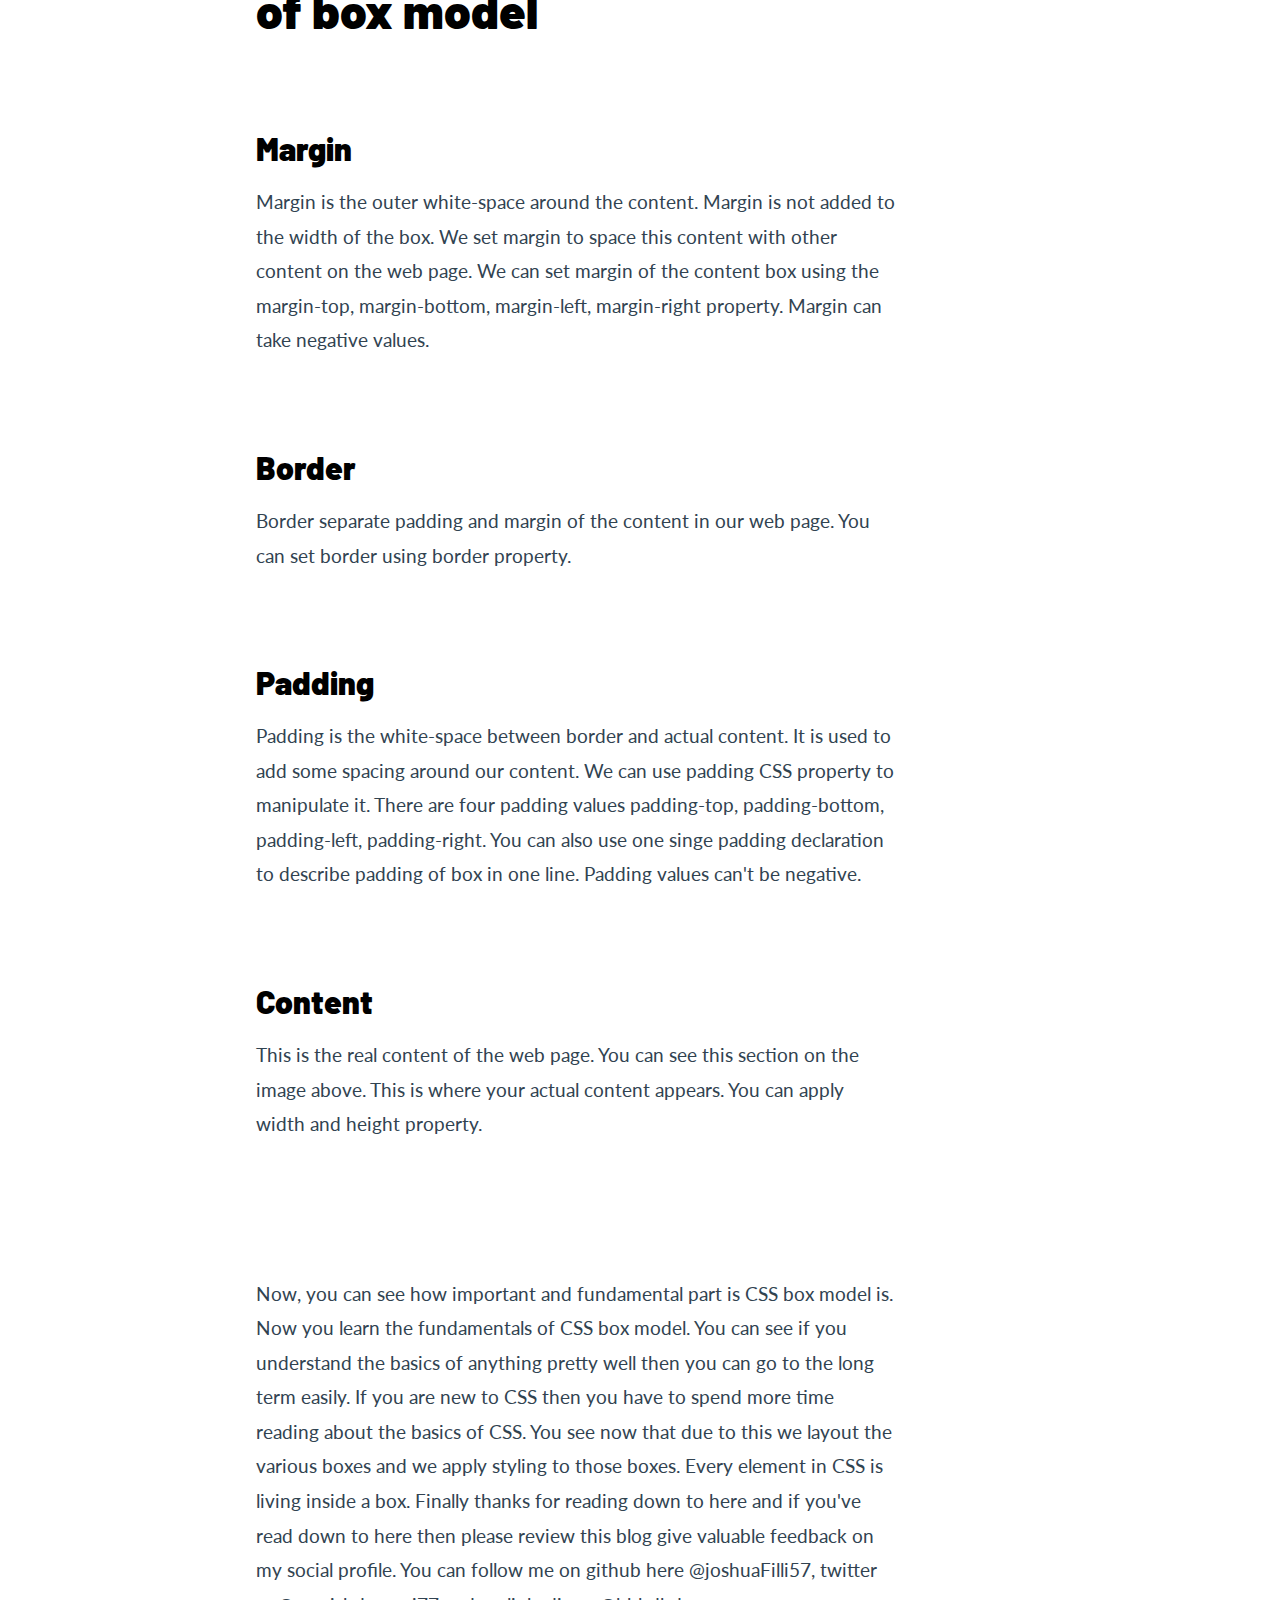
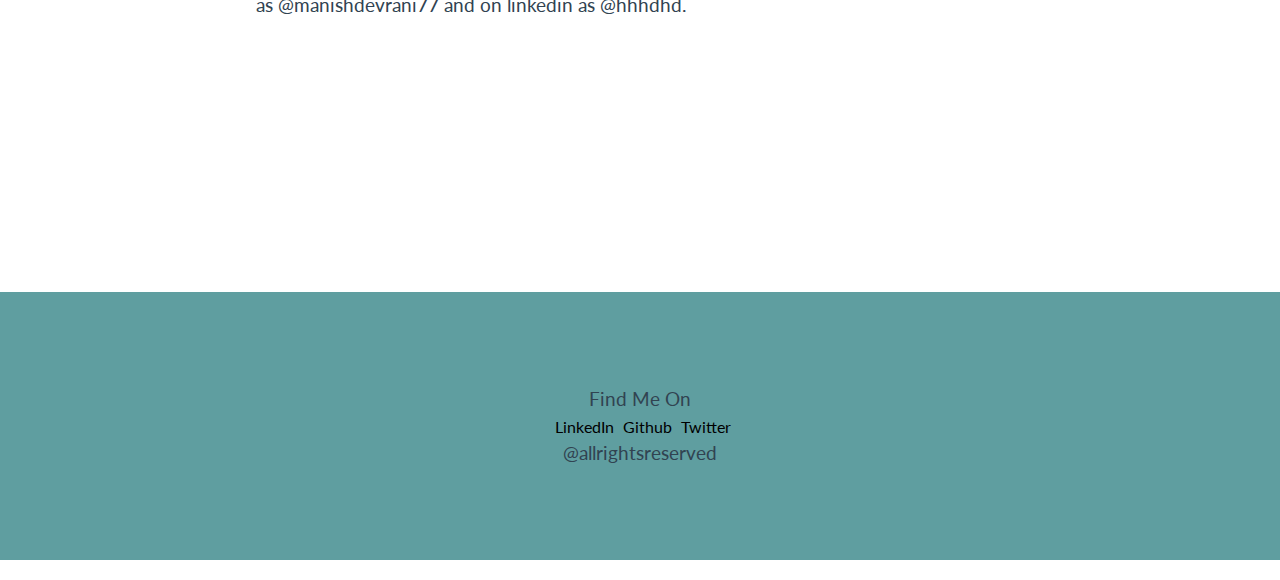
<file: blog/blogfour.html>
<!DOCTYPE html>
<html lang="en">
<head>
    <meta charset="UTF-8">
    <meta http-equiv="X-UA-Compatible" content="IE=edge">
    <meta name="viewport" content="width=device-width, initial-scale=1.0">
    <title>What is css box model?</title>
    <link rel="stylesheet" href="/style/blog.css">
</head>
<body>
    <nav class="navigation">
        <ul>
            <li class="links" id="link"><a href="/index.html">Home</a></li>
            <li class="links"><a href="/blog.html">Blogs</a></li>
            <li class="links"><a href="/project.html">Project</a></li>
        </ul>
    </nav>

    <div class="headerimage">
        <img src="/image/web structure according to css box model.png" alt="" class="headerimg">
    </div>

    <div class="blogcontainer">
        <header>
            <h1 class="title">What is CSS box model?</h1>
            <span>Written By Manish Devrani</span>
        </header>
        <main class="body-of-blog">
            <div class="intro">
                <p class="intro1">Hey, folks welcome to this post. Today we are going to explain to you about the CSS box model. But, if you are new to CSS. Then you have to first understand what does CSS can do? CSS is a style sheet language that let you present beautiful web pages. It deals with the styling part of your website. The beautiful web pages you see every day is possible only because of CSS. Enough praising CSS, Now we are going to learn about the CSS box model one of the fundamentals concept for learning about CSS. You will learn about how elements on a page are positioned and displayed. If you know the basics of CSS pretty well then you can do wonders. Now, let's begin understanding what is box model?</p>
                <p class="intro2">If you don't understand box model then you lead to unexpected layouts in your web page. Box model is fundamental key to position and display element with web page. It helps you understand how element position itself according with other element on the web page. You have seen a lot of tags in HTML like paragraph tag, division tag etc. According to standard CSS box model, every element on the web page is interpreted by the browser as living inside a box. We define various style properties to those boxes. As you can see in the image above that these elements are interpreted as a box. With the help of box model we can position elements and build web layout smoothly. These four component combine to give each content a shape and position in the web page. Apply a universal border in CSS to see the box model in action, or go to chrome developer tools to see each box.</p>
            </div>
            <div class="colorresources">
                <h2 class="color-guide">Components of box model</h2>
                <div class="resourceimage">
                    <img src="/image/box model diagram.png" alt="" class="resourceimg">
                </div>
                <p class="colorpara">If you can in image below if we pick a element from the box model then we can see the major five components in it. These are padding, width, margin, and border. These are basic positioning property. As you can see below in the image how these elements affecting the layout of the these elements. When we combine each element then we get a whole web layout. Now we will discuss these property one by one.</p>
            </div>

            <div class="iconresources">
                <h2 class="color-guide">Types of box model</h2>
                <p class="colorpara">There are two types of box model. One is default box model and other one is alternate which you can set using css.</p>
                <h3 class="iconosout">Content-box</h3>
                <p class="aboutflaticon">This is the default box model in CSS. In this type of box model you get the actual size of the box by adding border and padding to the content box. Suppose you have defined the width of actual content to be 200 pixel. Now, if you add padding lets say 20 pixel and border to 5 pixel then the actual width of the box is calculated by adding width + padding right + padding left + border right + border left. In this case it would be 200 + 20 + 20 + 5 + 5 that is equal to 250 pixels.</p>
                <h3 class="iconosout">Border-Box</h3>
                <p class="aboutflaticon">On the other hand in border box model width and height is not calculated by adding padding and border size to the content width and height. In this box model if we add padding and border to the content. Then, content will shrink and padding and border will manage in content space only. Suppose if we specify a width of 400 pixels to the content box. Now, if we add the padding 20 pixels and border of 5 pixels, it will not add up to content width. The content width will remain same that is 400 pixels. In this case total width of padding and border is 50 pixels. Now, the content width shrinks to 400 - 50 pixels. 
                You can set this box model with box-sizing property with value border-box.
                Now let's see a difference among them using a visual representation.</p>
                <p class="aboutflaticon">You can set border-box property in CSS like this,</p>
<pre>
    <code>
<span>&lt!-- This is HTML File --&gt</span>    
<div>&ltdiv class="selected" &gt&lt/div&gt</div>
    </code>
</pre>
<pre>
    <code>
<span>&lt!-- This is CSS File --&gt</span>    
<div>.selected {
   box-sizing: border-box;
}
<span>&lt!-- Selecting all element --&gt</span>    
<div>* {
   box-sizing: border-box;
}
    </div>
    </code>
</pre>                
            </div>

            <div class="iconresources">
                <h2 class="color-guide">Let's learn about component of box model</h2>
                <h3 class="color-guide">Margin</h3>
                <p class="colorpara">Margin is the outer white-space around the content. Margin is not added to the width of the box. We set margin to space this content with other content on the web page. We can set margin of the content box using the margin-top, margin-bottom, margin-left, margin-right property. 
                Margin can take negative values.</p>
                <h3 class="color-guide">Border</h3>
                <p class="colorpara">Border separate padding and margin of the content in our web page. You can set border using border property.</p>
                <h3 class="color-guide">Padding</h3>
                <p class="colorpara">Padding is the white-space between border and actual content. It is used to add some spacing around our content. We can use padding CSS property to manipulate it. 
                There are four padding values padding-top, padding-bottom, padding-left, padding-right. You can also use one singe padding declaration to describe padding of box in one line. Padding values can't be negative.</p>
                <h3 class="color-guide">Content</h3>
                <p class="colorpara">This is the real content of the web page. You can see this section on the image above. This is where your actual content appears. You can apply width and height property.</p>
            </div>

            <div class="outro">
                <p class="outline">Now, you can see how important and fundamental part is CSS box model is. Now you learn the fundamentals of CSS box model. You can see if you understand the basics of anything pretty well then you can go to the long term easily. If you are new to CSS then you have to spend more time reading about the basics of CSS. You see now that due to this we layout the various boxes and we apply styling to those boxes. Every element in CSS is living inside a box. Finally thanks for reading down to here and if you've read down to here then please review this blog give valuable feedback on my social profile. You can follow me on github here @joshuaFilli57, twitter as @manishdevrani77 and on linkedin as @hhhdhd.</p>
            </div>
        </main>
    </div>

    <footer class="cta">
        <p class="social">Find Me On</p>
         <ul>
             <li class="socialhandles"><a href="https://www.linkedin.com/in/manishdevrani77/">LinkedIn</a></li>
             <li class="socialhandles"><a href="https://github.com/manish591">Github</a></li>
             <li class="socialhandles"><a href="https://twitter.com/manishdevrani77">Twitter</a></li>
         </ul>
         <p class="copy">@allrightsreserved</p>
      </footer>
</body>
</html>
</file>
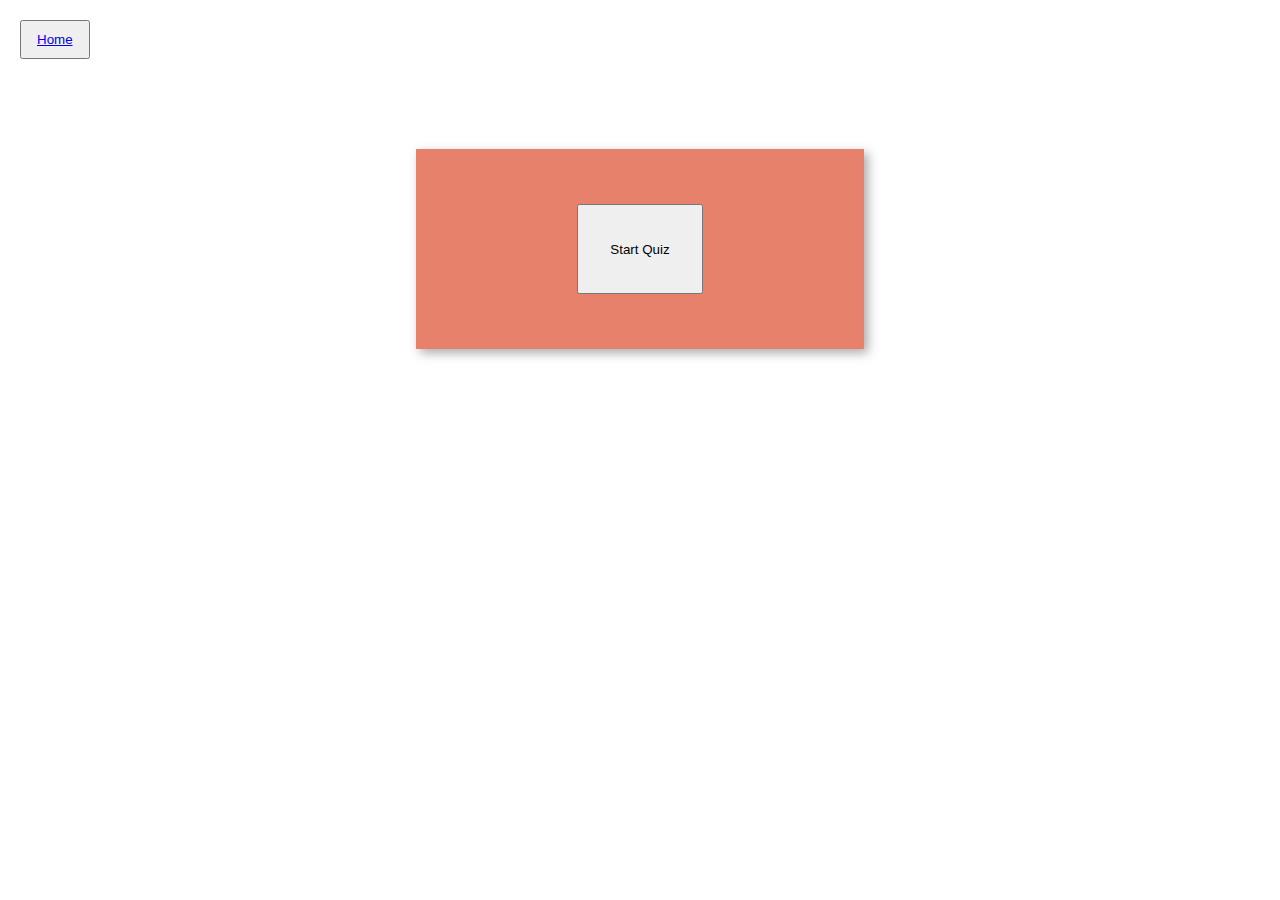
<file: blog/selectorquiz.html>
<!DOCTYPE html>
<html lang="en">
  <head>
    <meta charset="UTF-8" />
    <meta http-equiv="X-UA-Compatible" content="IE=edge" />
    <meta name="viewport" content="width=device-width, initial-scale=1.0" />
    <title>CSS Selector Quiz</title>
    <link rel="stylesheet" href="/blog/selector.css"/>
    <script src="/blog/selector.js" defer></script>
  </head>
  <body>
      <button class="back"><a href="/blog/blogtwo.html">Home</a></button>
    <div class="container">
        <button class="startquiz-btn ">Start Quiz</button>
      <div class="main hide">
        <header class="quizheader">
          <h1 class="quiz-description">QUIZ APP</h1>
          <p class="instruction-1">
            Have Guts, Try Solving This Quiz Challenge!
          </p>
          <p class="instruction-2">
            Read The Question Carefully, Then Choose One Of The Four Option And
            Wait For The Answer.
          </p>
          <p class="instruction-3">
            We'll Tell Your Score When You'll Complete This Quiz.
          </p>
          <p class="question">Q. Who is the prime minister of india?</p>
        </header>
        <section class="option">
            <button class="options">option</button>
            <button class="options">option</button>
            <button class="options">option</button>
            <button class="options">option</button>
        </section>
        <div class="next">
          <button class="next-btn">Next</button>
        </div>
      </div>
    </div>
  </body>
</html>
</file>
<file: style/style.css>
@import url('https://fonts.googleapis.com/css2?family=Anton&display=swap');
@import url('https://fonts.googleapis.com/css2?family=Barlow:wght@800;900&display=swap');


:root {
    --bg-color: #0f1014;
    --text-color: white;
    --secondory-txt-clr: rgba(241, 241, 241, 0.753);
    --footer-clr: grey;
    --border-clr: rgba(158, 157, 157, 0.582);
}

* {
    margin: 0;
    padding: 0;
    box-sizing: border-box;
}

body {
    background-color: var(--bg-color);
    color: var(--text-color);
    font-family: Arial, Helvetica, sans-serif;
}

.navigationlinks {
    width: 100%;
    background-color: var(--primary-color);
    padding: 3vh 2.5vw;
    color: var(--color);
    margin-top: 2vh;
    display: flex;
    flex-direction: row;
    justify-content: space-between;
}


.myimg {
    max-width: 300px;
    max-height: 300px;
    clip-path: circle(27.9% at 40% 35%);
    margin-bottom: -8vh;
}



header .imagecontainer {
    width: 90vw;
    margin: 7vh auto 30vh auto;
    display: flex;
    flex-direction: column;
    justify-content: center;
    align-items: center;
    text-align: center;
}

.small {
 color: var(--secondory-txt-clr);
 font-size: .8rem;
 margin: 2px;
 font-family: 'Anton', sans-serif;
 font-weight: bold;
 letter-spacing: 1.1px;
 color: var(--text-color);
 line-height: 1.1;
}


.list {
    list-style: none;
    text-align: right;
    margin-right: 2vw;
    margin-top: 1vw;
}

.list li {
    display: inline;
    font-size: .7rem;
    padding: 10px 18px;
    margin: 0;
    color: var(--nav-clr);
    font-weight: bold;
    border: .6px solid var(--border-clr);
}


strong {
    color: var(--other-clr2);
}


.aboutme {
    font-family: 'Barlow', sans-serif;
    font-weight: 900;
    font-size: 2.2rem;
    line-height: 1.1;
    margin-top: 1rem;
}

.hi {
    font-size: 1.5rem;
    font-family: 'Barlow', sans-serif;
    color: rgba(241, 241, 241, 0.753);
}

.me {
    margin: 1rem 0;
    line-height: 1.5;
}

.connectwithme {
    max-width: 60vw;
    padding: 18px 35px;
    background-color: var(--text-color);
    border: none;
    color: var(--bg-color);
    border-radius: 22px;
    font-weight: bold;
}

.connectwithme a {
    text-decoration: none;
    color: black;
}

.connectwithme:visited {
    text-decoration: none;
}

.one,
.two,
.three
 {
    margin-top: 15vh;
    margin-left: 10vw;
    margin-right: 2vh;
}

.sectiontitle {
    font-family: 'Barlow', sans-serif;
    font-weight: 900;
    margin-bottom: 2vh;
    letter-spacing: .5px;
    font-size: 1.5rem;
}



.browseproject,
.browseblog {
    all: unset;
    margin-top: 3vh;
    padding: 10px 15px;
    border: 2px solid var(--text-color);
    font-size: .8rem;
}

.browseblog a,
.browseproject a {
    color: var(--text-color);
}

.connect {
    width: 100%;
    margin-top: 30vh;;
    color: var(--bg-color);
    padding: 3vh 0;
    background-color: var(--footer-clr);
    text-align: center;
}


.footerlink .link img {
    width: 9vw;
    height: 8vw;
    margin-right: 4vw;
    cursor: pointer;
}

.footerlink {
    margin: 2vh 0 2vh 10vw;
    display: flex;
    flex-direction: row;
    justify-content: space-evenly;
}

.footerrelativepage {
    margin-top: 1vh;
    display: flex;
    flex-direction: column;
    margin-bottom: 3vh;
}

.footerrelativepage li {
    margin-top: 2vh;
    font-size: 1.2rem;
}

.footerrelativepage li a {
    text-decoration: none;
    color: var(--bg-color);
}

.connect p {
    margin-left: 10vw;
}


ol {
    list-style: none;
}

.list li a {
    text-decoration: none;
    color: var(--color);
}

.browseproject a {
    text-decoration: none;
    cursor: pointer;
}

.browseblog a {
    text-decoration: none;
    cursor: pointer;
}

.blogtitle,
.bdescription,
.pdescription,
.projecttitle {
    margin-left: 5vw;
    margin-right: 2vw;
}


.blogtitle,
.projecttitle {
    font-family: 'Barlow', sans-serif;
    font-weight: 900;
    font-size: 2.5rem;
    margin: 5vh 0 5vh 5vw;
}

.projectlist li, 
.bloglist li {
    margin-top: 15vh;
}

.blogcontainer,
.projectcontainer {
    /* margin: 15vh 0vw 5vh 10vw; */
    width: 90vw;
    margin: 0 auto;
}

.projectname,
.blogname {
    font-family: 'Barlow', sans-serif;
    font-weight: 900;
    font-size: 1.5rem;
}

.projectimg {
    width: 90vw;
    object-fit: cover;
    margin-top: 2vh;
}

.projectdescription,
.blogdescription {
    margin: 3vh 2vw 3vh 0;
    color: var(--secondory-txt-clr);
}

.seeprojectsource {
    margin-right: 2vw;
}

.seeprojectlive,
.readblog {
    border: none;
    background-color: white;
    padding: 8px 18px;
    transition: background-color .5s ease-in-out;
    border-radius: 5px;
    box-shadow: 2px 2px 6px rgba(27, 27, 27, 0.74);
    margin-right: 3vw;
}

article {
  margin-top: 10vh;
}

.seeprojectsource {
   background-color: var(--bg-color);
   color: var(--text-color);
   padding: 8px 18px;
   border: 1px solid var(--border-clr);
   border-radius: 5px;
}

.seeprojectsource:hover,
.seeprojectlive:hover,
.readblog:hover {
    background-color: rgba(255, 255, 255, 0.582);
}

.data {
    opacity: .6;
}

.seeprojectlive a {
    text-decoration: none;
    color: black;
}

.seeprojectsource a {
    text-decoration: none;
    color: var(--text-color);
}

.readblog a {
    text-decoration: none;
    color: black;
}

span {
    font-size: .9rem;
    font-family: Arial, Helvetica, sans-serif;
    color: var(--other-clr2);
}

section p {
    color: var(--secondory-txt-clr)
}

.moreproject {
    all: unset;
    margin-top: 8vh;
    padding: 10px 18px;
    color: var(--text-color);
    font-size: .8rem;
    border: 1.5px solid var(--text-color);
}

.hide {
    display: none;
}

.date {
    color: var(--footer-clr);
    display: block;
}

a {
    text-decoration: none;
    color: white;
}

@media screen and (min-width: 700px) {

   * {
       padding: 0;
       margin: 0;
   }

   .navigationlinks {
       margin-top: 2rem;
   }
   
    .connect {
        display: flex;
        flex-direction: column;
        justify-content: center;

    }

    .footerlink {
        display: flex;
        flex-direction: row;
    }

    .footerlink a {
        margin-right: 4vw;
    }
 
    .footspan {
        margin-bottom: 7vh;
    }

    .foottitle {
        margin-top: 5vh;
    }

    .footerrelativepage {
        flex-direction: row;
    }

    .footerrelativepage li {
        list-style: none;
        margin-left: 4vw;
        font-size: 1.5rem;
    }

    .div {
        display: flex;
        flex-direction: row;
        justify-content: space-evenly
    }

   .small {
     top: 45px;
     font-size: 1rem;
   }

   .list li {
       padding: 13px 40px;
       font-size: 1rem;
       margin-left: 15px;
   }

   .list a {
       transition: color .5s ease-in-out;
   }

   .list a:hover {
       color: var(--secondory-txt-clr);
   }

   .aboutme {
       text-align: center;
       font-size: 2.5rem;
       line-height: 1.3;
       max-width: 500px;
   }

   .hi {
       margin: 1rem 0;
       font-size: 2rem;
       font-family: 'Barlow', sans-serif;
   }

   .me {
       margin: 1rem 0;
       max-width: 400px;
       font-size: 1rem;
       line-height: 1.6;
   }

   .connectwithme {
       max-width: 30vw;
       text-align: center;
       background-color: var(--text-color);
       padding: 20px 55px;
       color: var(--bg-color);
       border-radius: 20px;
       border: none;
       margin-top: 2rem;
       font-size: .5rem;
   }

   .footerlink .link img{
       width: 30px;
       height: 30px;
       margin-right: 20px;
   }
   

   .myimg {
    max-width: 160px;
    max-height: 160x;
    clip-path: circle(40% at 47% 36%);
    object-fit: cover;
    margin-bottom: 0vh;
  } 

   .projects img, .technologies img, .blog img {
      max-width: 250px;
      max-height: 250px;
  }

   .projects, .technologies, .blog {
     color: white;
     max-width: 60vw;
     margin: 15vh auto;
  }

   .boxes {
      width: 95vw;
      margin: 0vh auto;
      display: flex;
      flex-direction: column;
      align-items: center;
      justify-content: center;
  }


  .technologies p, .projects p, .blog p {
      margin-top: 2vh;
      line-height: 1.5;
      font-size: 1.1rem;
      color: rgba(255, 255, 255, 0.603);
  }


  .sectiontitle {
      font-size: 2rem;
      margin-bottom: 5vh;
      text-align: center;
  }

  header .imagecontainer {
     margin-top: 8vh;   
     margin-bottom: 30vh;
     display: flex;
     flex-direction: column;
     justify-content: center;
     align-items: center;
     text-align: center;
     padding: 5vh 0;
  }

  .browseblog, .browseproject {
      padding: 15px 30px;
  }

  .projecttitle, .blogtitle {
      font-size: 4rem;
      width: 60vw;
      margin: 10vh 10vw;
      text-transform: uppercase;
  }

  .projectname {
      font-size: 2rem;
  }


  .projectcontainer, .blogcontainer {
    width: 60vw;
    margin: 0vh 10vw;
  }

  .pdescription, .bdescription {
    width: 60vw;
    margin: 0 10vw;
  }

  .seeprojectlive {
      margin-right: 1vw;
  }

  .seeprojectlive, .seeprojectsource {
      padding: 12px 30px;
  }

  .projectimg {
    width: 55vw;
    margin-top: 7vh;
    border: 2px solid rgba(153, 153, 153, 0.534);
}

.projectlist li {
    margin-top: 30vh;
}


}

@media screen and (min-width: 768px) and (min-height: 1024px){
    .navigationlinks {
        margin-top: 2rem;
    }

    .small {
        top: 55px;
    }

    .myimg {
        margin-bottom: 0vh;
      } 

    .one p, .two p, .three p {
        font-size: 1.1rem;
    }

    .projectimg {
        max-height: 60vh;
        object-fit: unset;
    }
    
 }

 @media screen and (min-width: 1024px) and (min-height: 1366px){
    .navigationlinks {
        margin-top: 2rem;
    }

    .small {
        top: 75px;
    }
    
    html {
        font-size: 23px;
    } 

    .myimg {
        margin-bottom: -2vh;
      } 

    .one p, .two p, .three p {
        font-size: 1.2rem;
    }

    
 }


 @media screen and (min-width: 1300px) and (max-height: 2600px){
    
    .myimg {
        margin-bottom: -2vh;
      } 

      .sectiontitle {
          font-size: 3.5rem;
      }
     
      .one p, .two p, .three p {
          font-size: 1.5rem;
      }

 }
</file>
<file: style/blog.css>
@import url('https://fonts.googleapis.com/css2?family=Lato&display=swap');
@import url('https://fonts.googleapis.com/css2?family=Barlow:wght@800;900&display=swap');


* {
    margin: 0;
    padding: 0;
    box-sizing: border-box;
}

body {
    font-family: 'Lato', sans-serif;
}

.blogcontainer {
    width: 90vw;
    margin: 0 auto;
}

li {
    display: inline;
}

.syntax {
    background-color: rgba(172, 171, 171, 0.658);
    color: white;
    padding: 3vh 1vw;
}

.navigation {
    padding: 7vh 5vw;
}

ul {
    list-style: none;
}

hr {
    margin-top: 5vh;
}

.selector {
    display: block;
    color: rgb(49, 67, 81);
    margin-top: 5px;
}


.links {
    padding: 10px 15px;
    border: 1px solid black;
    font-size: .6rem;
    border-radius: 10px;
    margin-right: 10px;
}



.links a {
    text-decoration: none;
    color: black;
}

.headerimage {
    width: 90vw;
    margin: 5vh auto 8vh auto;
}

.headerimg {
    width: 90vw;
    margin: 0 auto;
}

.resourceimage {
    width: 90vw;
    margin: 5vh auto 5vh auto;
}

.resourceimg {
    width: 90vw;
    margin: 5vh auto;
}

h1, h2, h3 {
    font-family: 'Barlow', sans-serif;
   font-weight: 900;
}

h1 {
    font-size: 3rem;
}

h2 {
    font-size: 2.5rem;
}

h3 {
    font-size: 1.8rem;
    margin: 5vh 0 2vh 0; 
}

span {
    color: gray;
    opacity: .7;
   display: block;
   margin-top: 20px;
}

.body-of-blog {
    margin-top: 11vh;
}

p {
    font-size: 1.1rem;
    line-height: 1.8;
    color: rgb(49, 67, 81);
}

.intro1  {
    font-size: 1.4rem;
    line-height: 1.5;
}

.intro2, .intro3 {
    margin-top: 5vh;
}

.colorresources, .stockimagesresources, .illustrationsresources, .iconresources, .outro {
    margin-top: 15vh;
}

.colorpara, .iconpara, .illustrationpara, .stockimagepara {
    margin-top: 2vh;
}

footer {
    background-color: cadetblue;
    margin-top: 30vh;
    padding: 10vh 10vw;
    text-align: center;
}

.socialhandles {
    margin-left: 5px;
}

.socialhandles a{
    text-decoration: none;
    color: black;
}

pre {
    background-color: rgb(22, 16, 36);
    color: white;
    margin-top: 5vh;
    margin-left: 0vw;
    font-size: .7rem;
    padding: 12px;
    display: block;
    width: 90vw;

}


strong {
    color: grey;
}

.tag {
    display: unset;
    color: turquoise;
}

.css {
    display: unset;
    color: white;
}

.jumptoquiz {
    padding: 15px 25px;
    margin-top: 5vh;
}

.color-guide {
    margin-top: 10vh;
}

@media only screen and (min-width: 700px) {
    .blogcontainer {
        width: 50vw;
        margin: 0 20vw;
    }

    .headerimage {
        width: 50vw;
        margin: 10vh 0 15vh 12vw;
    }

    .headerimg {
        width: 70vw;
        object-fit: cover;
    }

    .resourceimage {
        width: 50vw;
        margin: 5vh auto 8vh auto;
    }

    .resourceimg {
        width: 50vw;
        object-fit: cover;
        margin: 8vh 0;
    }

    p {
        font-size: 1.2rem;
    }

    .intro1  {
        font-size: 1.4rem;
    }

    h1 {
        font-size: 3.5rem;
    }

    h2 {
        font-size: 3rem;
    }

    h3 {
        font-size: 2rem;
    }

    .links {
        padding: 10px 15px;
        border: 1px solid black;
        font-size: 1rem;
        border-radius: 10px;
        margin-right: 20px;
        transition: background-color 1s, color .3s .3s;
        cursor: pointer;
    }

    .links:hover{
        background-color: teal;
        color: #fff;
    }

    pre {
        font-size: 1.2rem;
        width: 50vw;
    }

}
</file>
<file: blog/selector.css>
* {
    margin: 0;
    padding: 0;
    box-sizing: border-box;
}

body {
    font-family: Arial, Helvetica, sans-serif;
}

.container {
    display: flex;
    flex-direction: column;
    width: 90vw;
    margin: 10vh auto;
    background-color: #E7816B;
    padding: 10px 15px;
    text-align: center;
    box-shadow: 4px 4px 10px rgba(51, 51, 51, 0.411);
}

.quiz-description {
    font-family: Impact, Haettenschweiler, 'Arial Narrow Bold', sans-serif;
    font-size: 4rem;
    letter-spacing: 1.2;
    margin-bottom: 5vh;
}

.option {
    display: flex;
    flex-wrap: wrap;
    justify-content: space-between; 
}

.options {
    width: 42%;
    height: 10vh;
    margin-top: 2vh;
}

.instruction-1, .instruction-2, .instruction-3 {
    margin-top: 2vh;
    font-weight: bold;
    text-align: left;
}

.next {
    display: flex;
    flex-direction: row;
    justify-content: flex-end;
}

.next-btn {
    margin-top: 5vh;
    padding: 5px 10px;
}

.startquiz-btn {
    width: 30%;
    margin: 5vh auto;
    height: 10vh;
}


.question {
    margin-top: 5vh;
    font-size: 1.3rem;
    font-weight: bold;
    text-align: left;
}

.hide {
    display: none;
}

.back {
    padding: 10px 15px;
    margin-left: 20px;
    margin-top: 20px;
}


@media only screen and (min-width: 700px) {
    .container {
        width: 35vw;
    }

    .options {
        width: 13vw;
        height: 10vh;
    }

    .question {
        margin-bottom: 4vh;
    }
}
</file>
